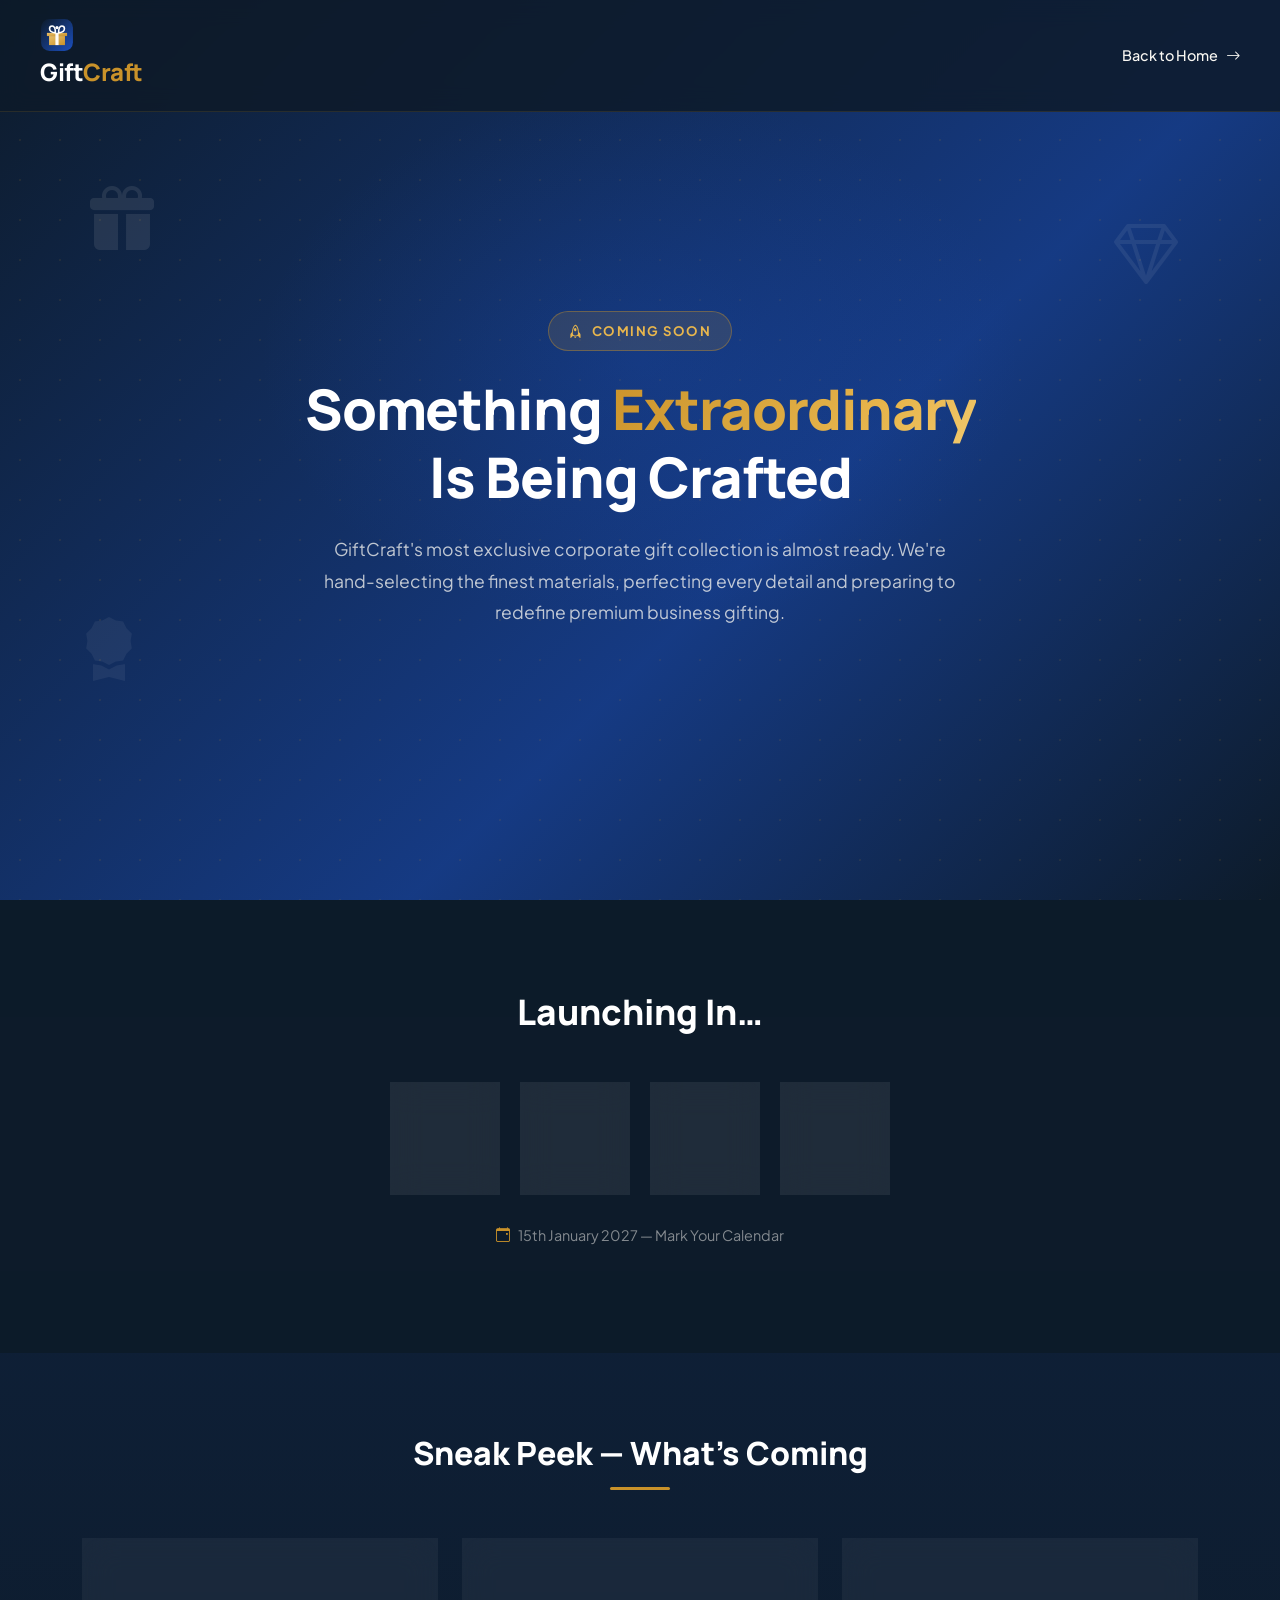
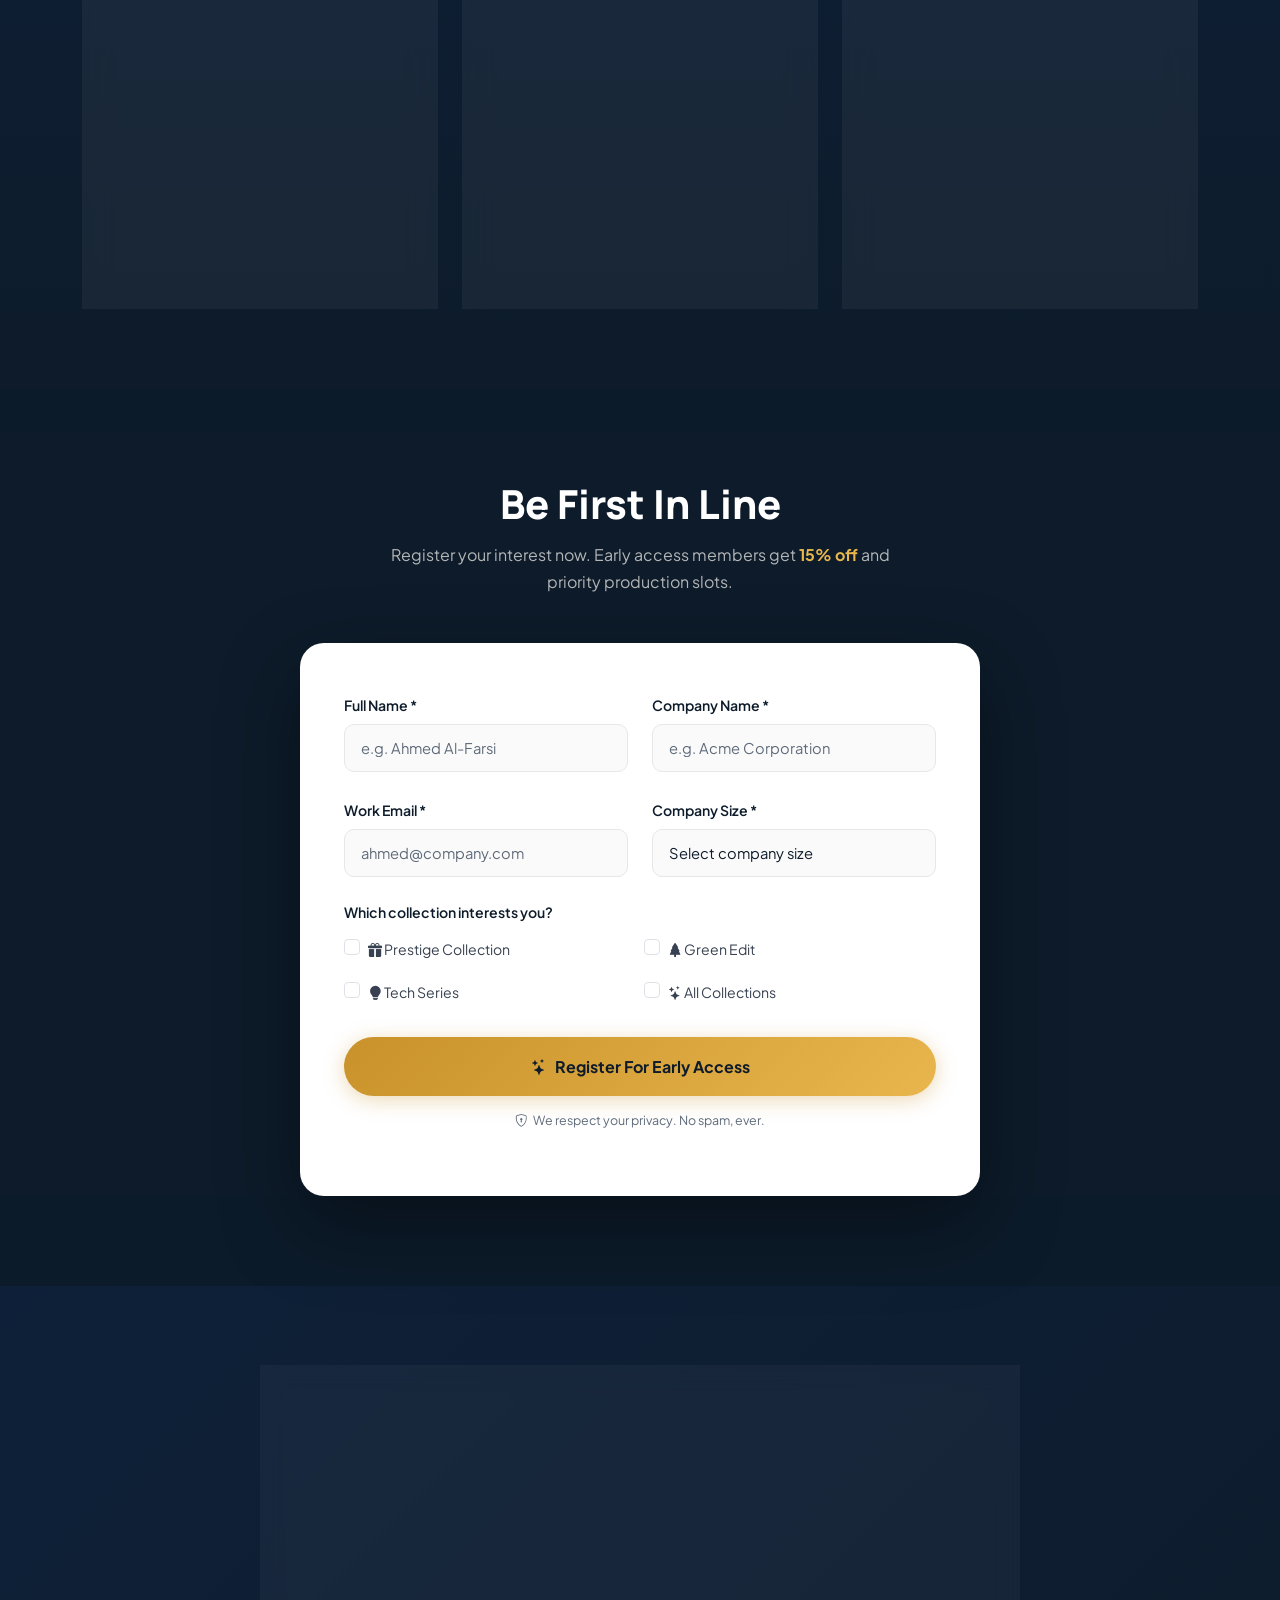
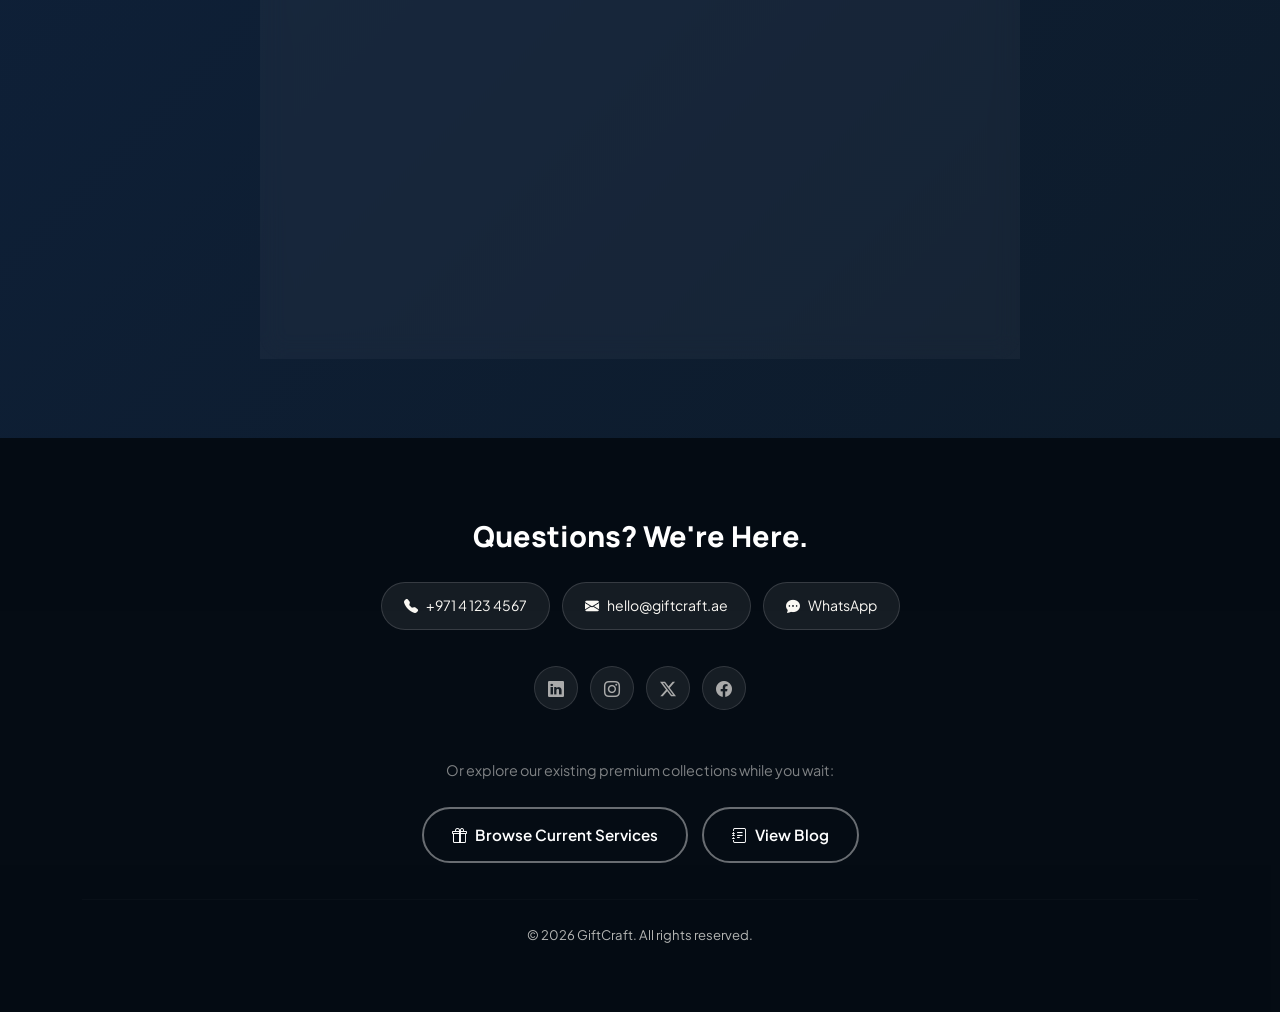
<file: coming-soon.html>
<!DOCTYPE html>
<html lang="en">
<head>
  <meta charset="UTF-8" />
  <meta name="viewport" content="width=device-width, initial-scale=1.0" />
  <link rel="icon" type="image/svg+xml" href="assets/favicon.svg" />
  <title>Coming Soon | GiftCraft – New Collection Launching Soon</title>
  <meta name="description" content="Something extraordinary is in the works. GiftCraft's exclusive new corporate gift collection launches soon. Register your interest to be first in line." />
  <meta property="og:title" content="Coming Soon | GiftCraft – New Collection Launching Soon" />
  <meta property="og:description" content="Something extraordinary is in the works. GiftCraft's exclusive new corporate gift collection launches soon. Register your interest to be first in line." />
  <meta property="og:type" content="website" />

  <!-- Google Fonts -->
  <link rel="preconnect" href="https://fonts.googleapis.com" />
  <link rel="preconnect" href="https://fonts.gstatic.com" crossorigin />
  <link href="https://fonts.googleapis.com/css2?family=Manrope:wght@400;500;600;700;800;900&family=Plus+Jakarta+Sans:wght@300;400;500;600;700&display=swap" rel="stylesheet" />

  <!-- Bootstrap 5.3 -->
  <link rel="stylesheet" href="https://cdn.jsdelivr.net/npm/bootstrap@5.3.3/dist/css/bootstrap.min.css" />
  <!-- Bootstrap Icons -->
  <link rel="stylesheet" href="https://cdn.jsdelivr.net/npm/bootstrap-icons@1.11.3/font/bootstrap-icons.min.css" />
  <!-- AOS -->
  <link rel="stylesheet" href="https://unpkg.com/aos@2.3.4/dist/aos.css" />

  <!-- Shared CSS -->
  <link rel="stylesheet" href="assets/css/style.css" />

  <style>
    /* ===========================
       CSS CUSTOM PROPERTIES
    =========================== */
    :root {
      --midnight-navy: #0D1B2A;
      --royal-blue: #1B4FBF;
      --warm-gold: #C9922A;
      --ivory: #FAF8F3;
      --light-grey: #F1F3F7;
      --gold-light: #E8B64D;
      --font-heading: 'Manrope', sans-serif;
      --font-body: 'Plus Jakarta Sans', sans-serif;
    }
    html[data-theme="dark"] {
      --midnight-navy: #0D1B2A;
      --royal-blue: #1B4FBF;
      --warm-gold: #C9922A;
      --ivory: #FAF8F3;
      --light-grey: #F1F3F7;
      --surface: #FFFFFF;
      --gold-text: #8A5A12;
      --danger-text: #B91C1C;
      --navy-surface: #0D1B2A;
    }

    * { box-sizing: border-box; }

    html, body {
      margin: 0;
      padding: 0;
      font-family: var(--font-body);
      background: var(--navy-surface);
      color: var(--ivory);
      overflow-x: hidden;
    }

    h1, h2, h3, h4, h5, h6 {
      font-family: var(--font-heading);
    }

    /* ===========================
       KEYFRAME ANIMATIONS
    =========================== */
    @keyframes float {
      0%, 100% { transform: translateY(0px); }
      50%       { transform: translateY(-20px); }
    }

    @keyframes floatSpin {
      0%, 100% { transform: translateY(0px) rotate(0deg); }
      50%       { transform: translateY(-20px) rotate(10deg); }
    }

    @keyframes floatBounce {
      0%, 100% { transform: translateY(0px) scale(1); }
      50%       { transform: translateY(-15px) scale(1.05); }
    }

    @keyframes gradientShift {
      0%   { background-position: 0% 50%; }
      50%  { background-position: 100% 50%; }
      100% { background-position: 0% 50%; }
    }

    @keyframes dotPulse {
      0%, 100% { opacity: 0.25; }
      50%       { opacity: 0.5; }
    }

    @keyframes shimmer {
      0%   { background-position: -200% center; }
      100% { background-position: 200% center; }
    }

    @keyframes progressFill {
      from { width: 0%; }
    }

    @keyframes badgePulse {
      0%, 100% { box-shadow: 0 0 0 0 rgba(201,146,42,0.4); }
      50%       { box-shadow: 0 0 0 8px rgba(201,146,42,0); }
    }

    @keyframes countdownTick {
      0%   { transform: scale(1); }
      10%  { transform: scale(1.05); }
      20%  { transform: scale(1); }
    }

    /* ===========================
       TOP BAR
    =========================== */
    .top-bar {
      position: fixed;
      top: 0;
      left: 0;
      right: 0;
      z-index: 1000;
      padding: 18px 40px;
      display: flex;
      align-items: center;
      justify-content: space-between;
      background: rgba(13, 27, 42, 0.85);
      backdrop-filter: blur(12px);
      -webkit-backdrop-filter: blur(12px);
      border-bottom: 1px solid rgba(201,146,42,0.15);
    }

    .brand-logo {
      font-family: var(--font-heading);
      font-weight: 800;
      font-size: 1.5rem;
      text-decoration: none;
      letter-spacing: -0.5px;
    }
    .brand-logo .logo-gift  { color: #ffffff; }
    .brand-logo .logo-craft { color: var(--warm-gold); }

    .back-home-link {
      display: flex;
      align-items: center;
      gap: 8px;
      color: var(--ivory);
      text-decoration: none;
      font-family: var(--font-body);
      font-weight: 500;
      font-size: 0.9rem;
      transition: color 0.25s ease;
    }
    .back-home-link:hover { color: var(--gold-light); }
    .back-home-link i { transition: transform 0.25s ease; }
    .back-home-link:hover i { transform: translateX(4px); }

    /* ===========================
       BTN STYLES
    =========================== */
    .btn-gold-custom {
      background: linear-gradient(135deg, var(--warm-gold), var(--gold-light));
      color: var(--midnight-navy);
      border: none;
      font-family: var(--font-body);
      font-weight: 700;
      padding: 14px 32px;
      border-radius: 50px;
      font-size: 0.95rem;
      text-decoration: none;
      display: inline-flex;
      align-items: center;
      gap: 8px;
      transition: all 0.3s ease;
      box-shadow: 0 4px 20px rgba(201,146,42,0.35);
      cursor: pointer;
      white-space: nowrap;
    }
    .btn-gold-custom:hover {
      transform: translateY(-3px);
      box-shadow: 0 8px 30px rgba(201,146,42,0.5);
      color: var(--midnight-navy);
      background: linear-gradient(135deg, var(--gold-light), #f5d07a);
    }
    .btn-gold-custom-full {
      width: 100%;
      justify-content: center;
      padding: 16px 32px;
      font-size: 1rem;
    }

    .btn-outline-white {
      background: transparent;
      color: #ffffff;
      border: 2px solid rgba(255,255,255,0.4);
      font-family: var(--font-body);
      font-weight: 600;
      padding: 13px 28px;
      border-radius: 50px;
      font-size: 0.95rem;
      text-decoration: none;
      display: inline-flex;
      align-items: center;
      gap: 8px;
      transition: all 0.3s ease;
      white-space: nowrap;
    }
    .btn-outline-white:hover {
      background: rgba(255,255,255,0.1);
      border-color: rgba(255,255,255,0.7);
      color: #ffffff;
      transform: translateY(-3px);
    }

    .btn-notify {
      background: transparent;
      border: 1px solid rgba(201,146,42,0.5);
      color: var(--warm-gold);
      border-radius: 50px;
      padding: 8px 20px;
      font-family: var(--font-body);
      font-weight: 600;
      font-size: 0.82rem;
      cursor: pointer;
      transition: all 0.25s ease;
      text-decoration: none;
      display: inline-flex;
      align-items: center;
      gap: 6px;
    }
    .btn-notify:hover {
      background: var(--warm-gold);
      color: var(--midnight-navy);
    }

    /* ===========================
       SECTION 1 — LAUNCH HERO
    =========================== */
    .full-page-section {
      min-height: 100vh;
      position: relative;
      display: flex;
      align-items: center;
      justify-content: center;
      overflow: hidden;
      padding: 130px 24px 90px;
      background: var(--hero-overlay), var(--hero-bg-image) center/cover no-repeat;
    }

    /* Dot pattern */
    .full-page-section::before {
      content: '';
      position: absolute;
      inset: 0;
      background-image: radial-gradient(circle, rgba(201,146,42,0.1) 1px, transparent 1px);
      background-size: 40px 40px;
      animation: dotPulse 5s ease-in-out infinite;
      pointer-events: none;
    }

    /* Radial glow */
    .full-page-section::after {
      content: '';
      position: absolute;
      top: 40%;
      left: 50%;
      transform: translate(-50%, -50%);
      width: 60vw;
      height: 60vh;
      background: radial-gradient(ellipse, rgba(27,79,191,0.25) 0%, transparent 70%);
      pointer-events: none;
    }

    .float-icon {
      position: absolute;
      pointer-events: none;
      user-select: none;
      font-size: clamp(2.5rem, 5vw, 4.5rem);
      opacity: 0.09;
    }
    .float-icon.fi1 { top: 18%; left: 7%;  animation: floatSpin   7s ease-in-out infinite; animation-delay: 0s;   }
    .float-icon.fi2 { top: 22%; right: 8%; animation: floatBounce 5s ease-in-out infinite; animation-delay: 1.5s; opacity: 0.07; }
    .float-icon.fi3 { bottom: 22%; left: 6%; animation: float    6s ease-in-out infinite; animation-delay: 3s; opacity: 0.06; }

    .hero-inner {
      position: relative;
      z-index: 2;
      text-align: center;
      max-width: 820px;
      width: 100%;
    }

    .launch-badge {
      display: inline-flex;
      align-items: center;
      gap: 8px;
      background: rgba(201,146,42,0.15);
      border: 1px solid rgba(201,146,42,0.4);
      border-radius: 50px;
      padding: 8px 20px;
      font-family: var(--font-body);
      font-weight: 700;
      font-size: 0.82rem;
      letter-spacing: 1.5px;
      color: var(--gold-light);
      text-transform: uppercase;
      margin-bottom: 24px;
      animation: badgePulse 2.5s ease-in-out infinite;
    }

    .hero-inner h1 {
      font-family: var(--font-heading);
      font-weight: 900;
      font-size: clamp(2rem, 5vw, 3.5rem);
      color: #ffffff;
      line-height: 1.2;
      letter-spacing: -1px;
      margin-bottom: 24px;
    }

    .gradient-text {
      background: linear-gradient(135deg, var(--warm-gold) 0%, var(--gold-light) 40%, #f5d07a 60%, var(--warm-gold) 100%);
      background-size: 200% auto;
      -webkit-background-clip: text;
      -webkit-text-fill-color: transparent;
      background-clip: text;
      animation: shimmer 4s linear infinite;
    }

    .hero-inner .subtitle {
      font-family: var(--font-body);
      font-size: clamp(0.95rem, 2vw, 1.1rem);
      color: rgba(250,248,243,0.75);
      line-height: 1.8;
      max-width: 640px;
      margin: 0 auto;
    }

    /* ===========================
       SECTION 2 — COUNTDOWN
    =========================== */
    .section-countdown {
      padding: 90px 24px;
      background: rgba(13,27,42,0.97);
      text-align: center;
      position: relative;
    }

    .section-countdown h2 {
      font-family: var(--font-heading);
      font-weight: 800;
      font-size: clamp(1.5rem, 3.5vw, 2.2rem);
      color: #ffffff;
      margin-bottom: 48px;
    }

    .countdown-wrap {
      display: flex;
      flex-wrap: wrap;
      gap: 20px;
      justify-content: center;
      align-items: center;
      margin-bottom: 28px;
    }

    .countdown-block {
      display: flex;
      flex-direction: column;
      align-items: center;
      gap: 8px;
      min-width: 110px;
    }

    .countdown-block .cd-number {
      font-family: var(--font-heading);
      font-weight: 900;
      font-size: clamp(2.8rem, 7vw, 5rem);
      line-height: 1;
      color: #ffffff;
      background: rgba(255,255,255,0.05);
      border: 1px solid rgba(201,146,42,0.25);
      border-radius: 16px;
      width: 110px;
      height: 110px;
      display: flex;
      align-items: center;
      justify-content: center;
      position: relative;
      overflow: hidden;
      transition: transform 0.15s ease;
    }
    .countdown-block .cd-number::before {
      content: '';
      position: absolute;
      top: 0; left: 0; right: 0;
      height: 2px;
      background: linear-gradient(90deg, transparent, var(--warm-gold), transparent);
    }
    .countdown-block .cd-number.tick {
      animation: countdownTick 0.3s ease;
    }

    .countdown-block .cd-label {
      font-family: var(--font-body);
      font-size: 0.78rem;
      font-weight: 600;
      text-transform: uppercase;
      letter-spacing: 2px;
      color: rgba(250,248,243,0.5);
    }

    .countdown-separator {
      font-family: var(--font-heading);
      font-weight: 900;
      font-size: 3rem;
      color: var(--warm-gold);
      opacity: 0.6;
      margin-bottom: 20px;
      align-self: flex-start;
      margin-top: 10px;
    }

    .launch-date-note {
      font-family: var(--font-body);
      font-size: 0.9rem;
      color: rgba(250,248,243,0.5);
      display: flex;
      align-items: center;
      justify-content: center;
      gap: 8px;
    }
    .launch-date-note i {
      color: var(--warm-gold);
    }

    /* ===========================
       SECTION 3 — TEASER CARDS
    =========================== */
    .section-teaser {
      padding: 80px 24px;
      background: linear-gradient(180deg, rgba(27,79,191,0.08) 0%, rgba(13,27,42,0.98) 100%);
    }

    .section-heading {
      font-family: var(--font-heading);
      font-weight: 800;
      font-size: clamp(1.4rem, 3vw, 2rem);
      color: #ffffff;
      text-align: center;
      margin-bottom: 48px;
      position: relative;
    }
    .section-heading::after {
      content: '';
      display: block;
      width: 60px;
      height: 3px;
      background: var(--warm-gold);
      margin: 14px auto 0;
      border-radius: 2px;
    }

    .teaser-card {
      background: rgba(255,255,255,0.05);
      backdrop-filter: blur(16px);
      -webkit-backdrop-filter: blur(16px);
      border: 1px solid rgba(255,255,255,0.12);
      border-radius: 20px;
      padding: 36px 28px;
      height: 100%;
      display: flex;
      flex-direction: column;
      position: relative;
      overflow: hidden;
      transition: all 0.35s ease;
    }
    .teaser-card::before {
      content: '';
      position: absolute;
      inset: 0;
      background: linear-gradient(135deg, rgba(201,146,42,0.05), transparent 60%);
      pointer-events: none;
    }
    .teaser-card::after {
      content: '';
      position: absolute;
      top: 0; left: 0; right: 0;
      height: 2px;
      background: linear-gradient(90deg, transparent, rgba(201,146,42,0.5), transparent);
    }
    .teaser-card:hover {
      transform: translateY(-8px);
      border-color: rgba(201,146,42,0.4);
      box-shadow: 0 24px 60px rgba(0,0,0,0.4);
    }

    .teaser-icon {
      font-size: 2.5rem;
      margin-bottom: 16px;
    }

    .teaser-card h5 {
      font-family: var(--font-heading);
      font-weight: 800;
      font-size: 1.2rem;
      color: #ffffff;
      margin-bottom: 12px;
    }

    .teaser-card p {
      font-family: var(--font-body);
      font-size: 0.88rem;
      color: rgba(250,248,243,0.65);
      line-height: 1.65;
      flex: 1;
      margin-bottom: 16px;
    }

    .teaser-meta {
      display: flex;
      flex-wrap: wrap;
      gap: 8px;
      margin-bottom: 20px;
    }

    .teaser-pill {
      background: rgba(201,146,42,0.12);
      border: 1px solid rgba(201,146,42,0.25);
      border-radius: 50px;
      padding: 4px 12px;
      font-size: 0.75rem;
      font-weight: 600;
      color: var(--gold-light);
      font-family: var(--font-body);
    }

    /* ===========================
       SECTION 4 — SIGN-UP FORM
    =========================== */
    .section-signup {
      padding: 90px 24px;
      background: rgba(13,27,42,0.98);
      position: relative;
    }

    .signup-heading {
      font-family: var(--font-heading);
      font-weight: 900;
      font-size: clamp(1.6rem, 4vw, 2.5rem);
      color: #ffffff;
      text-align: center;
      margin-bottom: 12px;
    }

    .signup-subtitle {
      font-family: var(--font-body);
      font-size: 1rem;
      color: rgba(250,248,243,0.7);
      text-align: center;
      max-width: 520px;
      margin: 0 auto 48px;
      line-height: 1.7;
    }

    .signup-card {
      background: #ffffff;
      border-radius: 24px;
      padding: 48px 44px;
      max-width: 680px;
      margin: 0 auto;
      box-shadow: 0 30px 80px rgba(0,0,0,0.4);
    }

    .signup-card .form-label {
      font-family: var(--font-body);
      font-weight: 600;
      font-size: 0.88rem;
      color: var(--midnight-navy);
      margin-bottom: 6px;
    }

    .signup-card .form-control,
    .signup-card .form-select {
      border: 1.5px solid #e5e7eb;
      border-radius: 10px;
      padding: 12px 16px;
      font-family: var(--font-body);
      font-size: 0.92rem;
      color: var(--midnight-navy);
      background: #fafafa;
      transition: border-color 0.25s ease, box-shadow 0.25s ease;
    }
    .signup-card .form-control:focus,
    .signup-card .form-select:focus {
      border-color: var(--royal-blue);
      box-shadow: 0 0 0 3px rgba(27,79,191,0.1);
      background: #ffffff;
      outline: none;
    }
    .signup-card .form-control::placeholder {
      color: #5F6B7A;
    }

    .signup-card .form-check {
      margin-bottom: 8px;
    }
    .signup-card .form-check-label {
      font-family: var(--font-body);
      font-size: 0.88rem;
      color: #374151;
    }
    .signup-card .form-check-input:checked {
      background-color: var(--royal-blue);
      border-color: var(--royal-blue);
    }

    .signup-card .collection-label {
      font-family: var(--font-body);
      font-weight: 600;
      font-size: 0.88rem;
      color: var(--midnight-navy);
      margin-bottom: 10px;
      display: block;
    }

    .privacy-note {
      font-family: var(--font-body);
      font-size: 0.78rem;
      color: #5F6B7A;
      text-align: center;
      margin-top: 14px;
      display: flex;
      align-items: center;
      justify-content: center;
      gap: 6px;
    }

    .success-message {
      display: none;
      background: linear-gradient(135deg, #d1fae5, #ecfdf5);
      border: 1px solid #34d399;
      border-radius: 16px;
      padding: 32px;
      text-align: center;
    }
    .success-message.show { display: block; }

    .success-message .success-icon {
      font-size: 3rem;
      margin-bottom: 12px;
    }
    .success-message h4 {
      font-family: var(--font-heading);
      font-weight: 800;
      color: #065f46;
      margin-bottom: 8px;
    }
    .success-message p {
      font-family: var(--font-body);
      color: #047857;
      margin: 0;
    }

    /* ===========================
       SECTION 5 — PROGRESS
    =========================== */
    .section-progress {
      padding: 80px 24px;
      background: linear-gradient(135deg, rgba(27,79,191,0.1) 0%, rgba(13,27,42,0.97) 100%);
    }

    .progress-card {
      background: rgba(255,255,255,0.04);
      backdrop-filter: blur(12px);
      -webkit-backdrop-filter: blur(12px);
      border: 1px solid rgba(255,255,255,0.1);
      border-radius: 24px;
      padding: 48px 44px;
      max-width: 760px;
      margin: 0 auto;
    }

    .progress-card h3 {
      font-family: var(--font-heading);
      font-weight: 800;
      font-size: clamp(1.3rem, 2.5vw, 1.7rem);
      color: #ffffff;
      margin-bottom: 36px;
    }

    .progress-item {
      margin-bottom: 28px;
    }
    .progress-item:last-of-type { margin-bottom: 0; }

    .progress-label-row {
      display: flex;
      justify-content: space-between;
      align-items: center;
      margin-bottom: 10px;
    }

    .progress-label {
      font-family: var(--font-body);
      font-weight: 600;
      font-size: 0.9rem;
      color: rgba(250,248,243,0.85);
    }

    .progress-pct {
      font-family: var(--font-heading);
      font-weight: 700;
      font-size: 0.9rem;
      color: var(--warm-gold);
    }

    .progress-track {
      height: 8px;
      background: rgba(255,255,255,0.08);
      border-radius: 50px;
      overflow: hidden;
    }

    .progress-fill {
      height: 100%;
      border-radius: 50px;
      background: linear-gradient(90deg, var(--royal-blue), var(--warm-gold));
      width: 0%;
      transition: width 1.5s cubic-bezier(0.25, 0.46, 0.45, 0.94);
    }

    .progress-note {
      font-family: var(--font-body);
      font-size: 0.88rem;
      color: rgba(250,248,243,0.5);
      margin-top: 32px;
      margin-bottom: 28px;
      border-top: 1px solid rgba(255,255,255,0.08);
      padding-top: 28px;
    }

    /* Team avatars */
    .team-row {
      display: flex;
      align-items: center;
      gap: 16px;
      flex-wrap: wrap;
    }

    .team-avatars {
      display: flex;
      align-items: center;
    }

    .team-avatar {
      width: 42px;
      height: 42px;
      border-radius: 50%;
      border: 2px solid rgba(255,255,255,0.15);
      display: flex;
      align-items: center;
      justify-content: center;
      font-family: var(--font-heading);
      font-weight: 700;
      font-size: 0.85rem;
      color: #ffffff;
      margin-left: -10px;
      flex-shrink: 0;
      position: relative;
    }
    .team-avatar:first-child { margin-left: 0; }
    .team-avatar.av1 { background: linear-gradient(135deg, #1B4FBF, #2563EB); }
    .team-avatar.av2 { background: linear-gradient(135deg, #C9922A, #E8B64D); }
    .team-avatar.av3 { background: linear-gradient(135deg, #7c3aed, #a78bfa); }

    .team-caption {
      font-family: var(--font-body);
      font-size: 0.82rem;
      color: rgba(250,248,243,0.55);
      line-height: 1.4;
    }
    .team-caption strong {
      display: block;
      font-weight: 600;
      color: rgba(250,248,243,0.75);
      margin-bottom: 2px;
    }

    /* ===========================
       SECTION 6 — CONTACT + FOOTER
    =========================== */
    .section-footer-contact {
      padding: 80px 24px 50px;
      background: rgba(5,12,20,0.99);
      text-align: center;
    }

    .section-footer-contact h3 {
      font-family: var(--font-heading);
      font-weight: 800;
      font-size: clamp(1.3rem, 2.5vw, 1.8rem);
      color: #ffffff;
      margin-bottom: 28px;
    }

    .contact-chips {
      display: flex;
      flex-wrap: wrap;
      gap: 12px;
      justify-content: center;
      margin-bottom: 36px;
    }

    .contact-chip {
      display: inline-flex;
      align-items: center;
      gap: 8px;
      background: rgba(255,255,255,0.07);
      border: 1px solid rgba(255,255,255,0.14);
      border-radius: 50px;
      padding: 11px 22px;
      font-family: var(--font-body);
      font-size: 0.88rem;
      color: var(--ivory);
      text-decoration: none;
      transition: all 0.25s ease;
    }
    .contact-chip:hover {
      background: rgba(201,146,42,0.15);
      border-color: var(--warm-gold);
      color: var(--ivory);
    }

    .social-row {
      display: flex;
      gap: 12px;
      justify-content: center;
      align-items: center;
      margin-bottom: 48px;
    }

    .social-btn {
      width: 44px;
      height: 44px;
      border-radius: 50%;
      background: rgba(255,255,255,0.07);
      border: 1px solid rgba(255,255,255,0.12);
      display: flex;
      align-items: center;
      justify-content: center;
      color: rgba(250,248,243,0.65);
      text-decoration: none;
      font-size: 1rem;
      transition: all 0.25s ease;
    }
    .social-btn:hover {
      background: var(--warm-gold);
      border-color: var(--warm-gold);
      color: var(--midnight-navy);
      transform: translateY(-3px);
    }

    .cta-row {
      display: flex;
      flex-wrap: wrap;
      gap: 14px;
      justify-content: center;
      align-items: center;
      margin-bottom: 20px;
    }

    .explore-label {
      font-family: var(--font-body);
      font-size: 0.9rem;
      color: rgba(250,248,243,0.5);
      margin-bottom: 24px;
    }

    .footer-divider {
      border-color: rgba(255,255,255,0.08);
      margin: 36px 0 24px;
    }

    .footer-copyright {
      font-family: var(--font-body);
      font-size: 0.82rem;
      color: rgba(250,248,243,0.72);
    }

    /* ===========================
       RESPONSIVE
    =========================== */
    @media (max-width: 768px) {
      .top-bar {
        padding: 14px 20px;
        flex-direction: column;
        gap: 10px;
        text-align: center;
      }

      .signup-card {
        padding: 32px 24px;
      }

      .progress-card {
        padding: 32px 24px;
      }

      .countdown-block .cd-number {
        width: 80px;
        height: 80px;
        font-size: 2.2rem;
        border-radius: 12px;
      }

      .countdown-block { min-width: 80px; }
      .countdown-separator { font-size: 2rem; margin-top: 6px; }
    }

    @media (max-width: 480px) {
      .countdown-wrap { gap: 10px; }
      .countdown-block .cd-number { width: 65px; height: 65px; font-size: 1.7rem; }
      .countdown-separator { font-size: 1.5rem; }
      .signup-card { padding: 24px 16px; }
      .btn-gold-custom, .btn-outline-white { white-space: normal; padding: 12px 16px; font-size: 0.875rem; }
      .btn-gold-custom-full { padding: 12px 16px; }
    }
    @media (max-width: 360px) {
      .signup-card { padding: 20px 12px; }
      .btn-gold-custom-full { padding: 10px 12px; font-size: 0.8125rem; }
    }
  </style>
</head>
<body style="--hero-bg-image: url('https://images.unsplash.com/photo-1519167758481-83f550bb49b3?w=1800&q=80');">

  <!-- ===========================
       TOP BAR
  =========================== -->
  <header class="top-bar">
    <a href="index.html" class="brand-logo">
      <img src="assets/logo.svg" alt="" class="brand-mark" /><span class="logo-gift">Gift</span><span class="logo-craft">Craft</span>
    </a>
    <a href="index.html" class="back-home-link">
      Back to Home <i class="bi bi-arrow-right"></i>
    </a>
  </header>

  <!-- ===========================
       SECTION 1 — LAUNCH HERO
  =========================== -->
  <section class="full-page-section" id="hero">
    <!-- Floating animated icons -->
    <span class="float-icon fi1"><i class="bi bi-gift-fill"></i></span>
    <span class="float-icon fi2"><i class="bi bi-gem"></i></span>
    <span class="float-icon fi3"><i class="bi bi-award-fill"></i></span>

    <div class="hero-inner">
      <div data-aos="fade-down" data-aos-duration="600">
        <span class="launch-badge"><i class="bi bi-rocket"></i> Coming Soon</span>
      </div>

      <h1 data-aos="fade-up" data-aos-delay="150">
        Something <span class="gradient-text">Extraordinary</span><br />Is Being Crafted
      </h1>

      <p class="subtitle" data-aos="fade-up" data-aos-delay="280">
        GiftCraft's most exclusive corporate gift collection is almost ready. We're hand-selecting the finest materials, perfecting every detail and preparing to redefine premium business gifting.
      </p>
    </div>
  </section>

  <!-- ===========================
       SECTION 2 — COUNTDOWN
  =========================== -->
  <section class="section-countdown">
    <div class="container">
      <h2 data-aos="fade-up">Launching In&hellip;</h2>

      <div class="countdown-wrap" data-countdown="2027-01-15T09:00:00" data-aos="zoom-in" data-aos-delay="150">
        <div class="countdown-block">
          <div class="cd-number" id="cd-days">000</div>
          <span class="cd-label">Days</span>
        </div>
        <span class="countdown-separator">:</span>
        <div class="countdown-block">
          <div class="cd-number" id="cd-hours">00</div>
          <span class="cd-label">Hours</span>
        </div>
        <span class="countdown-separator">:</span>
        <div class="countdown-block">
          <div class="cd-number" id="cd-minutes">00</div>
          <span class="cd-label">Minutes</span>
        </div>
        <span class="countdown-separator">:</span>
        <div class="countdown-block">
          <div class="cd-number" id="cd-seconds">00</div>
          <span class="cd-label">Seconds</span>
        </div>
      </div>

      <p class="launch-date-note" data-aos="fade-up" data-aos-delay="250">
        <i class="bi bi-calendar-event"></i>
        15th January 2027 — Mark Your Calendar
      </p>
    </div>
  </section>

  <!-- ===========================
       SECTION 3 — TEASER CARDS
  =========================== -->
  <section class="section-teaser">
    <div class="container">
      <h2 class="section-heading" data-aos="fade-up">Sneak Peek — What's Coming</h2>

      <div class="row g-4" data-aos="fade-up" data-aos-delay="100">
        <!-- The Prestige Collection -->
        <div class="col-md-4">
          <div class="teaser-card">
            <div class="teaser-icon"><i class="bi bi-gift-fill"></i></div>
            <h5>The Prestige Collection</h5>
            <p>Hand-sourced luxury items for C-suite gifting. Every piece curated for maximum impact and lasting impression.</p>
            <div class="teaser-meta">
              <span class="teaser-pill">50 items</span>
              <span class="teaser-pill">Jan 15, 2027</span>
            </div>
            <a href="#signup" class="btn-notify">
              <i class="bi bi-bell"></i> Notify Me
            </a>
          </div>
        </div>
        <!-- The Green Edit -->
        <div class="col-md-4">
          <div class="teaser-card">
            <div class="teaser-icon"><i class="bi bi-tree-fill"></i></div>
            <h5>The Green Edit</h5>
            <p>100% sustainable, FSC-certified, carbon-neutral gift sets. Gifting that cares for the planet as much as your brand.</p>
            <div class="teaser-meta">
              <span class="teaser-pill">30 items</span>
              <span class="teaser-pill">Jan 15, 2027</span>
            </div>
            <a href="#signup" class="btn-notify">
              <i class="bi bi-bell"></i> Notify Me
            </a>
          </div>
        </div>
        <!-- The Tech Series -->
        <div class="col-md-4">
          <div class="teaser-card">
            <div class="teaser-icon"><i class="bi bi-lightbulb-fill"></i></div>
            <h5>The Tech Series</h5>
            <p>Cutting-edge branded tech accessories for modern workforces. Where innovation meets your brand identity.</p>
            <div class="teaser-meta">
              <span class="teaser-pill">40 items</span>
              <span class="teaser-pill">Jan 15, 2027</span>
            </div>
            <a href="#signup" class="btn-notify">
              <i class="bi bi-bell"></i> Notify Me
            </a>
          </div>
        </div>
      </div>
    </div>
  </section>

  <!-- ===========================
       SECTION 4 — EARLY ACCESS SIGN-UP
  =========================== -->
  <section class="section-signup" id="signup">
    <div class="container">
      <h2 class="signup-heading" data-aos="fade-up">Be First In Line</h2>
      <p class="signup-subtitle" data-aos="fade-up" data-aos-delay="100">
        Register your interest now. Early access members get <strong style="color: var(--gold-light);">15% off</strong> and priority production slots.
      </p>

      <div class="signup-card" data-aos="fade-up" data-aos-delay="200">
        <!-- Success Message -->
        <div class="success-message" id="successMsg">
          <div class="success-icon"><i class="bi bi-balloon"></i></div>
          <h4>You're on the list!</h4>
          <p id="successEmail">We'll notify you at your registered email address.</p>
        </div>

        <!-- Form -->
        <form id="earlyAccessForm" class="needs-validation" novalidate>
          <div class="row g-4">
            <div class="col-sm-6">
              <label for="fullName" class="form-label">Full Name *</label>
              <input
                type="text"
                class="form-control"
                id="fullName"
                name="fullName"
                placeholder="e.g. Ahmed Al-Farsi"
                required
              />
              <div class="invalid-feedback">Please enter your full name.</div>
            </div>

            <div class="col-sm-6">
              <label for="companyName" class="form-label">Company Name *</label>
              <input
                type="text"
                class="form-control"
                id="companyName"
                name="companyName"
                placeholder="e.g. Acme Corporation"
                required
              />
              <div class="invalid-feedback">Please enter your company name.</div>
            </div>

            <div class="col-sm-6">
              <label for="workEmail" class="form-label">Work Email *</label>
              <input
                type="email"
                class="form-control"
                id="workEmail"
                name="workEmail"
                placeholder="ahmed@company.com"
                required
              />
              <div class="invalid-feedback">Please enter a valid work email address.</div>
            </div>

            <div class="col-sm-6">
              <label for="companySize" class="form-label">Company Size *</label>
              <select class="form-select" id="companySize" name="companySize" required>
                <option value="" selected disabled>Select company size</option>
                <option value="1-50">1–50 employees</option>
                <option value="51-200">51–200 employees</option>
                <option value="201-1000">201–1,000 employees</option>
                <option value="1000+">1,000+ employees</option>
              </select>
              <div class="invalid-feedback">Please select your company size.</div>
            </div>

            <div class="col-12">
              <span class="collection-label">Which collection interests you?</span>
              <div class="row g-2">
                <div class="col-sm-6">
                  <div class="form-check">
                    <input class="form-check-input" type="checkbox" value="prestige" id="checkPrestige" name="collections[]" />
                    <label class="form-check-label" for="checkPrestige"><i class="bi bi-gift-fill"></i> Prestige Collection</label>
                  </div>
                </div>
                <div class="col-sm-6">
                  <div class="form-check">
                    <input class="form-check-input" type="checkbox" value="green" id="checkGreen" name="collections[]" />
                    <label class="form-check-label" for="checkGreen"><i class="bi bi-tree-fill"></i> Green Edit</label>
                  </div>
                </div>
                <div class="col-sm-6">
                  <div class="form-check">
                    <input class="form-check-input" type="checkbox" value="tech" id="checkTech" name="collections[]" />
                    <label class="form-check-label" for="checkTech"><i class="bi bi-lightbulb-fill"></i> Tech Series</label>
                  </div>
                </div>
                <div class="col-sm-6">
                  <div class="form-check">
                    <input class="form-check-input" type="checkbox" value="all" id="checkAll" name="collections[]" />
                    <label class="form-check-label" for="checkAll"><i class="bi bi-stars"></i> All Collections</label>
                  </div>
                </div>
              </div>
            </div>

            <div class="col-12">
              <button type="submit" class="btn-gold-custom btn-gold-custom-full">
                <i class="bi bi-stars"></i> Register For Early Access
              </button>
            </div>
          </div>
        </form>

        <p class="privacy-note">
          <i class="bi bi-shield-lock" style="color: #5F6B7A;"></i>
          We respect your privacy. No spam, ever.
        </p>
      </div>
    </div>
  </section>

  <!-- ===========================
       SECTION 5 — PROGRESS
  =========================== -->
  <section class="section-progress">
    <div class="container">
      <div class="progress-card" data-aos="fade-up">
        <h3>Collection Development Progress</h3>

        <!-- Product Curation -->
        <div class="progress-item">
          <div class="progress-label-row">
            <span class="progress-label">Product Curation</span>
            <span class="progress-pct">95%</span>
          </div>
          <div class="progress-track">
            <div class="progress-fill" data-width="95"></div>
          </div>
        </div>

        <!-- Customisation Development -->
        <div class="progress-item">
          <div class="progress-label-row">
            <span class="progress-label">Customisation Development</span>
            <span class="progress-pct">88%</span>
          </div>
          <div class="progress-track">
            <div class="progress-fill" data-width="88"></div>
          </div>
        </div>

        <!-- Packaging Design -->
        <div class="progress-item">
          <div class="progress-label-row">
            <span class="progress-label">Packaging Design</span>
            <span class="progress-pct">92%</span>
          </div>
          <div class="progress-track">
            <div class="progress-fill" data-width="92"></div>
          </div>
        </div>

        <!-- Photography & Catalogue -->
        <div class="progress-item">
          <div class="progress-label-row">
            <span class="progress-label">Photography &amp; Catalogue</span>
            <span class="progress-pct">78%</span>
          </div>
          <div class="progress-track">
            <div class="progress-fill" data-width="78"></div>
          </div>
        </div>

        <p class="progress-note">Our team is working around the clock to perfect every detail.</p>

        <div class="team-row">
          <div class="team-avatars">
            <div class="team-avatar av1" title="Ahmed">A</div>
            <div class="team-avatar av2" title="Sarah">S</div>
            <div class="team-avatar av3" title="Nadia">N</div>
          </div>
          <div class="team-caption">
            <strong>Ahmed, Sarah &amp; Nadia</strong>
            Crafting your next gifting masterpiece
          </div>
        </div>
      </div>
    </div>
  </section>

  <!-- ===========================
       SECTION 6 — CONTACT + FOOTER
  =========================== -->
  <section class="section-footer-contact">
    <div class="container">
      <h3 data-aos="fade-up">Questions? We're Here.</h3>

      <div class="contact-chips" data-aos="fade-up" data-aos-delay="100">
        <a href="tel:+97141234567" class="contact-chip"><i class="bi bi-telephone-fill"></i> +971 4 123 4567</a>
        <a href="mailto:hello@giftcraft.ae" class="contact-chip"><i class="bi bi-envelope-fill"></i> hello@giftcraft.ae</a>
        <a href="https://wa.me/97141234567" class="contact-chip" target="_blank" rel="noopener"><i class="bi bi-chat-dots-fill"></i> WhatsApp</a>
      </div>

      <div class="social-row" data-aos="fade-up" data-aos-delay="150">
        <a href="#" class="social-btn" aria-label="LinkedIn" title="LinkedIn">
          <i class="bi bi-linkedin"></i>
        </a>
        <a href="#" class="social-btn" aria-label="Instagram" title="Instagram">
          <i class="bi bi-instagram"></i>
        </a>
        <a href="#" class="social-btn" aria-label="Twitter/X" title="Twitter/X">
          <i class="bi bi-twitter-x"></i>
        </a>
        <a href="#" class="social-btn" aria-label="Facebook" title="Facebook">
          <i class="bi bi-facebook"></i>
        </a>
      </div>

      <p class="explore-label" data-aos="fade-up" data-aos-delay="200">
        Or explore our existing premium collections while you wait:
      </p>

      <div class="cta-row" data-aos="fade-up" data-aos-delay="250">
        <a href="services.html" class="btn-outline-white">
          <i class="bi bi-gift"></i> Browse Current Services
        </a>
        <a href="blog.html" class="btn-outline-white">
          <i class="bi bi-journal-text"></i> View Blog
        </a>
      </div>

      <hr class="footer-divider" />
      <p class="footer-copyright">© 2026 GiftCraft. All rights reserved.</p>
    </div>
  </section>

  <!-- Bootstrap 5.3 JS -->
  <script src="https://cdn.jsdelivr.net/npm/bootstrap@5.3.3/dist/js/bootstrap.bundle.min.js"></script>
  <!-- AOS JS -->
  <script src="https://unpkg.com/aos@2.3.4/dist/aos.js"></script>
  <!-- Shared JS -->
  <script src="assets/js/main.js"></script>

  <script>
    // ===========================
    // AOS Init
    // ===========================
    AOS.init({ duration: 700, once: true, offset: 60 });

    // ===========================
    // COUNTDOWN TIMER
    // ===========================
    (function () {
      var targetDate = new Date("2027-01-15T09:00:00").getTime();

      var daysEl    = document.getElementById("cd-days");
      var hoursEl   = document.getElementById("cd-hours");
      var minutesEl = document.getElementById("cd-minutes");
      var secondsEl = document.getElementById("cd-seconds");

      function padZero(n, len) {
        return String(n).padStart(len || 2, "0");
      }

      function animateTick(el) {
        el.classList.remove("tick");
        void el.offsetWidth; // reflow
        el.classList.add("tick");
      }

      function updateCountdown() {
        var now  = new Date().getTime();
        var diff = targetDate - now;

        if (diff <= 0) {
          daysEl.textContent    = "000";
          hoursEl.textContent   = "00";
          minutesEl.textContent = "00";
          secondsEl.textContent = "00";
          return;
        }

        var days    = Math.floor(diff / (1000 * 60 * 60 * 24));
        var hours   = Math.floor((diff % (1000 * 60 * 60 * 24)) / (1000 * 60 * 60));
        var minutes = Math.floor((diff % (1000 * 60 * 60)) / (1000 * 60));
        var seconds = Math.floor((diff % (1000 * 60)) / 1000);

        var newDays    = padZero(days, 3);
        var newHours   = padZero(hours);
        var newMins    = padZero(minutes);
        var newSecs    = padZero(seconds);

        if (daysEl.textContent    !== newDays)    { daysEl.textContent    = newDays;    animateTick(daysEl); }
        if (hoursEl.textContent   !== newHours)   { hoursEl.textContent   = newHours;   animateTick(hoursEl); }
        if (minutesEl.textContent !== newMins)    { minutesEl.textContent = newMins;    animateTick(minutesEl); }
        if (secondsEl.textContent !== newSecs)    { secondsEl.textContent = newSecs;    animateTick(secondsEl); }
      }

      updateCountdown();
      setInterval(updateCountdown, 1000);
    })();

    // ===========================
    // PROGRESS BARS (AOS-triggered)
    // ===========================
    (function () {
      var fills  = document.querySelectorAll(".progress-fill");
      var filled = false;

      function triggerFill() {
        if (filled) return;
        var card = document.querySelector(".progress-card");
        if (!card) return;
        var rect = card.getBoundingClientRect();
        if (rect.top < window.innerHeight - 80) {
          filled = true;
          fills.forEach(function (el) {
            el.style.width = el.getAttribute("data-width") + "%";
          });
          window.removeEventListener("scroll", triggerFill);
        }
      }

      window.addEventListener("scroll", triggerFill, { passive: true });
      triggerFill(); // in case already in view
    })();

    // ===========================
    // EARLY ACCESS FORM
    // ===========================
    (function () {
      var form       = document.getElementById("earlyAccessForm");
      var successMsg = document.getElementById("successMsg");
      var successEmail = document.getElementById("successEmail");

      if (!form) return;

      form.addEventListener("submit", function (e) {
        e.preventDefault();
        e.stopPropagation();

        form.classList.add("was-validated");

        if (form.checkValidity()) {
          var email = document.getElementById("workEmail").value;
          successEmail.textContent = "We\u2019ll notify you at " + email + " when we launch.";
          form.style.display = "none";
          successMsg.classList.add("show");
          successMsg.scrollIntoView({ behavior: "smooth", block: "center" });
        }
      });

      // "Notify Me" scroll to form
      document.querySelectorAll(".btn-notify").forEach(function (btn) {
        btn.addEventListener("click", function (e) {
          e.preventDefault();
          var target = document.getElementById("signup");
          if (target) {
            target.scrollIntoView({ behavior: "smooth", block: "start" });
          }
        });
      });
    })();
  </script>

</body>
</html>
</file>
<file: assets/css/style.css>
/* ============================================================
   GiftCraft – Corporate Gifting & Promotional Merchandise
   Main Stylesheet
   ============================================================ */

/* ── Google Fonts ── */
@import url('https://fonts.googleapis.com/css2?family=Manrope:wght@300;400;500;600;700;800&family=Plus+Jakarta+Sans:wght@300;400;500;600;700;800&display=swap');

/* ── CSS Custom Properties ── */
:root {
  /* Core Brand Colors */
  --midnight-navy:  #0D1B2A;
  --royal-blue:     #1B4FBF;
  --royal-blue-light: #2563EB;
  --warm-gold:      #C9922A;
  --warm-gold-light:#E6B84A;
  --ivory:          #FAF8F3;
  --light-grey:     #F1F3F7;
  --mid-grey:       #5F6B7A;
  --dark-grey:      #374151;
  --surface:        #FFFFFF;
  --gold-text:      #8A5A12;
  --danger-text:    #B91C1C;
  --success-text:   #047857;
  --royal-text:     #1B4FBF;
  --navy-surface:   #0D1B2A;

  /* Typography */
  --font-heading: 'Manrope', sans-serif;
  --font-body:    'Plus Jakarta Sans', sans-serif;

  /* Transitions */
  --transition-fast:   0.2s ease;
  --transition-normal: 0.35s ease;
  --transition-slow:   0.6s cubic-bezier(0.16, 1, 0.3, 1);

  /* Shadows */
  --shadow-sm:  0 1px 4px rgba(13,27,42,0.08);
  --shadow-md:  0 4px 20px rgba(13,27,42,0.12);
  --shadow-lg:  0 12px 48px rgba(13,27,42,0.18);
  --shadow-gold: 0 8px 32px rgba(201,146,42,0.25);

  /* Border Radius */
  --radius-sm:  6px;
  --radius-md:  12px;
  --radius-lg:  20px;
  --radius-xl:  32px;

  /* Spacing */
  --section-py: 100px;

  --hero-bg-image: url('https://images.unsplash.com/photo-1556761175-4b46a572b786?w=1800&q=80');
  --hero-overlay: linear-gradient(135deg, rgba(13,27,42,0.92) 0%, rgba(27,79,191,0.6) 60%, rgba(13,27,42,0.75) 100%);
}

/* Dark Mode Variables */
[data-theme="dark"] {
  --midnight-navy:  #F8FAFC;
  --ivory:          #0F172A;
  --light-grey:     #1E293B;
  --mid-grey:       #94A3B8;
  --dark-grey:      #CBD5E1;
  --royal-blue:     #3B82F6;
  --warm-gold:      #F59E0B;
  --surface:        #1E293B;
  --gold-text:      #FBBF24;
  --danger-text:    #F87171;
  --success-text:   #34D399;
  --royal-text:     #60A5FA;
  --navy-surface:   #0F172A;
  --shadow-sm:  0 1px 4px rgba(0,0,0,0.3);
  --shadow-md:  0 4px 20px rgba(0,0,0,0.4);
  --shadow-lg:  0 12px 48px rgba(0,0,0,0.5);
}
html[data-theme="dark"] {
  --midnight-navy: #F8FAFC;
  --royal-blue: #3B82F6;
  --royal-blue-light: #2563EB;
  --warm-gold: #F59E0B;
  --warm-gold-light: #FBBF24;
  --ivory: #0F172A;
  --light-grey: #1E293B;
  --mid-grey: #94A3B8;
  --dark-grey: #CBD5E1;
  --surface: #1E293B;
  --gold-text: #FBBF24;
  --danger-text: #F87171;
  --success-text: #34D399;
  --royal-text: #60A5FA;
  --navy-surface: #0F172A;
  --white: #162236;
  --text-dark: #F1F3F7;
  --text-muted: #94A3B8;
}

/* ── Base Reset & Typography ── */
*, *::before, *::after { box-sizing: border-box; margin: 0; padding: 0; }

html {
  scroll-behavior: smooth;
  font-size: 16px;
  -webkit-text-size-adjust: 100%;
}

body {
  font-family: var(--font-body);
  color: var(--midnight-navy);
  background-color: var(--ivory);
  line-height: 1.7;
  overflow-x: hidden;
  transition: background-color var(--transition-normal), color var(--transition-normal);
}

h1, h2, h3, h4, h5, h6 {
  font-family: var(--font-heading);
  font-weight: 700;
  line-height: 1.25;
  color: var(--midnight-navy);
}

[data-theme="dark"] h1,
[data-theme="dark"] h2,
[data-theme="dark"] h3,
[data-theme="dark"] h4,
[data-theme="dark"] h5,
[data-theme="dark"] h6 { color: #F1F5F9; }

a {
  color: var(--royal-text);
  text-decoration: none;
  transition: color var(--transition-fast);
}
a:hover { color: var(--warm-gold); }

img { max-width: 100%; height: auto; display: block; }

/* ── Utility Classes ── */
.text-gold { color: var(--gold-text) !important; }
.text-navy { color: var(--midnight-navy) !important; }
.text-royal { color: var(--royal-text) !important; }
.bg-navy  { background-color: var(--navy-surface) !important; }
.bg-gold  { background-color: var(--warm-gold) !important; }
.bg-royal { background-color: var(--royal-blue) !important; }
.bg-ivory { background-color: var(--ivory) !important; }
.bg-light { background-color: var(--light-grey) !important; }

.section-py { padding-top: var(--section-py); padding-bottom: var(--section-py); }
.section-pt { padding-top: var(--section-py); }
.section-pb { padding-bottom: var(--section-py); }

/* ── Section Label ── */
.section-label {
  display: inline-flex;
  align-items: center;
  gap: 8px;
  font-family: var(--font-heading);
  font-size: 0.75rem;
  font-weight: 700;
  letter-spacing: 0.15em;
  text-transform: uppercase;
  color: var(--gold-text);
  margin-bottom: 1rem;
}
.section-custom .section-label,
.section-cta .section-label,
.cta-section .section-label,
.footer-main .section-label,
.hero-section .section-label,
.hero2-section .section-label,
.breadcrumb-section .section-label,
.full-page-section .section-label,
.section-event-executive .section-label { color: var(--warm-gold); }
.section-custom .text-gold,
.section-cta .text-gold,
.cta-section .text-gold,
.footer-main .text-gold,
.hero-section .text-gold,
.hero2-section .text-gold,
.breadcrumb-section .text-gold,
.full-page-section .text-gold,
.section-event-executive .text-gold { color: var(--warm-gold) !important; }
.dark-panel .section-label,
.dark-panel .text-gold { color: var(--warm-gold) !important; }
.dark-panel .section-label::before { background: var(--warm-gold); }
.section-label::before {
  content: '';
  display: block;
  width: 24px; height: 2px;
  background: var(--warm-gold);
  border-radius: 2px;
}

/* ── Section Heading ── */
.section-heading {
  font-size: clamp(1.75rem, 3vw, 2.75rem);
  font-weight: 800;
  color: var(--midnight-navy);
  margin-bottom: 1rem;
}
[data-theme="dark"] .section-heading { color: #F1F5F9; }

.section-subheading {
  font-size: 1.0625rem;
  color: var(--dark-grey);
  max-width: 580px;
  line-height: 1.75;
}
[data-theme="dark"] .section-subheading { color: var(--mid-grey); }

/* ── Buttons ── */
.btn-primary-custom {
  display: inline-flex;
  align-items: center;
  gap: 8px;
  padding: 14px 32px;
  background: linear-gradient(135deg, var(--royal-blue), var(--royal-blue-light));
  color: #fff;
  font-family: var(--font-heading);
  font-size: 0.9375rem;
  font-weight: 700;
  border-radius: 50px;
  border: none;
  cursor: pointer;
  transition: all var(--transition-normal);
  box-shadow: 0 4px 20px rgba(27,79,191,0.3);
  white-space: nowrap;
}
.btn-primary-custom:hover {
  color: #fff;
  transform: translateY(-2px);
  box-shadow: 0 8px 32px rgba(27,79,191,0.45);
}
html[data-theme="dark"] .btn-primary-custom {
  background: linear-gradient(135deg, #1D4ED8, #2563EB);
}

.btn-gold-custom {
  display: inline-flex;
  align-items: center;
  gap: 8px;
  padding: 14px 32px;
  background: linear-gradient(135deg, var(--warm-gold), var(--warm-gold-light));
  color: #0D1B2A;
  font-family: var(--font-heading);
  font-size: 0.9375rem;
  font-weight: 700;
  border-radius: 50px;
  border: none;
  cursor: pointer;
  transition: all var(--transition-normal);
  box-shadow: var(--shadow-gold);
  white-space: nowrap;
}
.btn-gold-custom:hover {
  color: #0D1B2A;
  transform: translateY(-2px);
  box-shadow: 0 12px 40px rgba(201,146,42,0.4);
}

.btn-outline-custom {
  display: inline-flex;
  align-items: center;
  gap: 8px;
  padding: 13px 30px;
  background: transparent;
  color: var(--midnight-navy);
  font-family: var(--font-heading);
  font-size: 0.9375rem;
  font-weight: 700;
  border-radius: 50px;
  border: 2px solid var(--midnight-navy);
  cursor: pointer;
  transition: all var(--transition-normal);
  white-space: nowrap;
}
.btn-outline-custom:hover {
  background: var(--navy-surface);
  color: #fff;
  transform: translateY(-2px);
}

.btn-outline-white {
  display: inline-flex;
  align-items: center;
  gap: 8px;
  padding: 13px 30px;
  background: transparent;
  color: #fff;
  font-family: var(--font-heading);
  font-size: 0.9375rem;
  font-weight: 700;
  border-radius: 50px;
  border: 2px solid rgba(255,255,255,0.6);
  cursor: pointer;
  transition: all var(--transition-normal);
  white-space: nowrap;
}
.btn-outline-white:hover {
  background: rgba(255,255,255,0.15);
  border-color: #fff;
  color: #fff;
  transform: translateY(-2px);
}

/* ── Navbar ── */
.navbar-giftcraft {
  position: fixed;
  top: 0; left: 0; right: 0;
  z-index: 1000;
  padding: 18px 0;
  background: transparent;
  transition: all var(--transition-normal);
}
.navbar-giftcraft.scrolled {
  background: rgba(13,27,42,0.97);
  backdrop-filter: blur(20px);
  padding: 12px 0;
  box-shadow: 0 4px 32px rgba(0,0,0,0.25);
}
[data-theme="dark"] .navbar-giftcraft.scrolled {
  background: rgba(10,15,25,0.97);
}
.navbar-giftcraft.navbar-light-bg {
  background: rgba(250,248,243,0.97);
  backdrop-filter: blur(20px);
  box-shadow: var(--shadow-sm);
}
[data-theme="dark"] .navbar-giftcraft.navbar-light-bg {
  background: rgba(15,23,42,0.97);
}

.navbar-brand-logo {
  font-family: var(--font-heading);
  font-size: 1.5rem;
  font-weight: 800;
  color: #fff;
  letter-spacing: -0.02em;
  display: inline-flex;
  align-items: center;
  gap: 10px;
  white-space: nowrap;
  line-height: 1;
}
.navbar-giftcraft.navbar-light-bg .navbar-brand-logo { color: var(--midnight-navy); }
[data-theme="dark"] .navbar-giftcraft.navbar-light-bg .navbar-brand-logo { color: #F1F5F9; }

.navbar-brand-logo span { color: var(--gold-text); }

.brand-mark {
  width: 34px;
  height: 34px;
  flex: 0 0 auto;
  vertical-align: middle;
}

.nav-link-custom {
  font-family: var(--font-heading);
  font-size: 0.875rem;
  font-weight: 600;
  color: rgba(255,255,255,0.85) !important;
  letter-spacing: 0.01em;
  padding: 6px 14px !important;
  border-radius: 6px;
  transition: all var(--transition-fast);
}
.nav-link-custom:hover, .nav-link-custom.active {
  color: var(--warm-gold) !important;
  background: rgba(201,146,42,0.08);
}
.navbar-giftcraft.navbar-light-bg .nav-link-custom {
  color: var(--midnight-navy) !important;
}
[data-theme="dark"] .navbar-giftcraft.navbar-light-bg .nav-link-custom {
  color: rgba(241,245,249,0.85) !important;
}
.navbar-giftcraft.navbar-light-bg .nav-link-custom:hover {
  color: var(--warm-gold) !important;
}

/* Dropdown */
.dropdown-menu-custom {
  border: none;
  border-radius: var(--radius-md);
  box-shadow: var(--shadow-lg);
  padding: 12px;
  min-width: 200px;
  background: #fff;
  margin-top: 8px;
}
[data-theme="dark"] .dropdown-menu-custom {
  background: #1E293B;
}
.dropdown-item-custom {
  font-family: var(--font-body);
  font-size: 0.875rem;
  font-weight: 500;
  color: var(--midnight-navy);
  padding: 8px 16px;
  border-radius: 6px;
  transition: all var(--transition-fast);
}
[data-theme="dark"] .dropdown-item-custom { color: #CBD5E1; }
.dropdown-item-custom:hover {
  background: var(--light-grey);
  color: var(--royal-text);
}

/* Mobile nav */
.navbar-toggler-custom {
  background: none;
  border: 2px solid rgba(255,255,255,0.4);
  border-radius: 8px;
  padding: 6px 10px;
  cursor: pointer;
  color: #fff;
  transition: all var(--transition-fast);
}
.navbar-giftcraft.navbar-light-bg .navbar-toggler-custom {
  border-color: rgba(13,27,42,0.4);
  color: var(--midnight-navy);
}
.navbar-toggler-custom:hover {
  background: rgba(255,255,255,0.1);
}

/* Theme & RTL toggle buttons */
.btn-theme-toggle, .btn-rtl-toggle {
  width: 36px; height: 36px;
  border-radius: 50%;
  border: 2px solid rgba(255,255,255,0.3);
  background: none;
  color: rgba(255,255,255,0.8);
  font-size: 1rem;
  display: flex; align-items: center; justify-content: center;
  cursor: pointer;
  transition: all var(--transition-fast);
}
.navbar-giftcraft.navbar-light-bg .btn-theme-toggle,
.navbar-giftcraft.navbar-light-bg .btn-rtl-toggle {
  border-color: rgba(13,27,42,0.3);
  color: var(--midnight-navy);
}
.btn-theme-toggle:hover, .btn-rtl-toggle:hover {
  background: rgba(255,255,255,0.15);
  color: var(--warm-gold);
  border-color: var(--warm-gold);
}
.btn-rtl-toggle {
  width: auto;
  min-width: 36px;
  padding: 0 8px;
  gap: 5px;
  font-family: var(--font-heading);
  font-size: 0.65rem;
  font-weight: 700;
}
.rtl-label { line-height: 1; }
.mobile-menu-close {
  width: 36px; height: 36px;
  border-radius: 50%;
  border: 2px solid rgba(255,255,255,0.3);
  background: none;
  color: #fff;
  font-size: 1rem;
  display: flex; align-items: center; justify-content: center;
  cursor: pointer;
  transition: all var(--transition-fast);
}
.mobile-menu-close:hover {
  background: rgba(255,255,255,0.15);
  color: var(--warm-gold);
  border-color: var(--warm-gold);
}

/* Mobile menu offcanvas */
.offcanvas-nav {
  width: 300px !important;
  background: var(--midnight-navy);
}
[data-theme="dark"] .offcanvas-nav { background: #0F172A; }

.mobile-overlay {
  position: fixed;
  inset: 0;
  background: rgba(0,0,0,0.5);
  z-index: 1050;
  opacity: 0;
  pointer-events: none;
  transition: opacity 0.35s;
}
.mobile-overlay.open {
  opacity: 1;
  pointer-events: auto;
}
.mobile-menu {
  position: fixed;
  top: 0;
  right: -320px;
  width: 300px;
  height: 100%;
  background: var(--midnight-navy);
  z-index: 1100;
  padding: 28px;
  transition: right 0.35s ease;
  overflow-y: auto;
}
.mobile-menu.open {
  right: 0;
}
[data-theme="dark"] .mobile-menu { background: #0F172A; }

/* ── Hero Sections ── */
.hero-section,
.hero2-section {
  min-height: 100vh;
  display: flex;
  align-items: center;
  position: relative;
  overflow: hidden;
  background: var(--hero-bg-image) center/cover no-repeat;
}
.full-page-section {
  background: var(--hero-overlay), var(--hero-bg-image) center/cover no-repeat;
}

.hero-gradient-overlay {
  position: absolute; inset: 0;
  background: var(--hero-overlay);
  z-index: 1;
}

.hero-bg {
  position: absolute; inset: 0;
  background-size: cover;
  background-position: center;
  background-repeat: no-repeat;
  z-index: 0;
  transform: scale(1.05);
  transition: transform 8s ease;
}
.hero-bg.animated { transform: scale(1); }

.hero-content { position: relative; z-index: 2; }

.hero-eyebrow {
  display: inline-flex;
  align-items: center;
  gap: 10px;
  font-family: var(--font-heading);
  font-size: 0.75rem;
  font-weight: 700;
  letter-spacing: 0.18em;
  text-transform: uppercase;
  color: var(--warm-gold);
  margin-bottom: 1.25rem;
}
.hero-eyebrow::before {
  content: '';
  display: block;
  width: 32px; height: 2px;
  background: linear-gradient(90deg, var(--warm-gold), transparent);
  border-radius: 2px;
}

.hero-title {
  font-size: clamp(2.5rem, 6vw, 5rem);
  font-weight: 800;
  color: #fff;
  line-height: 1.1;
  letter-spacing: -0.02em;
  margin-bottom: 1.5rem;
}
.hero-title span { color: var(--warm-gold); }

.hero-subtitle {
  font-size: clamp(1rem, 1.5vw, 1.25rem);
  color: rgba(255,255,255,0.8);
  line-height: 1.75;
  max-width: 540px;
  margin-bottom: 2.5rem;
}

/* Scroll indicator */
.scroll-indicator {
  position: absolute;
  bottom: 32px; left: 50%;
  transform: translateX(-50%);
  z-index: 2;
  display: flex;
  flex-direction: column;
  align-items: center;
  gap: 8px;
  color: rgba(255,255,255,0.72);
  font-size: 0.75rem;
  letter-spacing: 0.1em;
  animation: bounce 2s ease infinite;
}
@keyframes bounce {
  0%, 100% { transform: translateX(-50%) translateY(0); }
  50% { transform: translateX(-50%) translateY(8px); }
}

/* ── Cards ── */
.gift-card {
  background: #fff;
  border-radius: var(--radius-lg);
  overflow: hidden;
  box-shadow: var(--shadow-sm);
  transition: all var(--transition-normal);
  border: 1px solid rgba(13,27,42,0.06);
  height: 100%;
}
[data-theme="dark"] .gift-card {
  background: #1E293B;
  border-color: rgba(255,255,255,0.08);
}
.gift-card:hover {
  transform: translateY(-6px);
  box-shadow: var(--shadow-lg);
}

.gift-card-img {
  width: 100%;
  height: 240px;
  object-fit: cover;
  transition: transform var(--transition-slow);
}
.gift-card:hover .gift-card-img { transform: scale(1.05); }

.gift-card-body { padding: 24px; }

.gift-card-tag {
  display: inline-block;
  font-size: 0.6875rem;
  font-weight: 700;
  letter-spacing: 0.1em;
  text-transform: uppercase;
  color: var(--royal-text);
  background: rgba(27,79,191,0.1);
  border-radius: 100px;
  padding: 3px 10px;
  margin-bottom: 10px;
}

.gift-card-title {
  font-size: 1.125rem;
  font-weight: 700;
  color: var(--midnight-navy);
  margin-bottom: 8px;
}
[data-theme="dark"] .gift-card-title { color: #F1F5F9; }

.gift-card-desc {
  font-size: 0.875rem;
  color: var(--dark-grey);
  line-height: 1.65;
  margin-bottom: 16px;
}
[data-theme="dark"] .gift-card-desc { color: var(--mid-grey); }

/* ── Service Cards ── */
.service-card {
  background: #fff;
  border-radius: var(--radius-lg);
  padding: 36px 32px;
  box-shadow: var(--shadow-sm);
  border: 1px solid rgba(13,27,42,0.06);
  transition: all var(--transition-normal);
  height: 100%;
  position: relative;
  overflow: hidden;
}
[data-theme="dark"] .service-card {
  background: #1E293B;
  border-color: rgba(255,255,255,0.08);
}
.service-card::after {
  content: '';
  position: absolute;
  bottom: 0; left: 0; right: 0;
  height: 3px;
  background: linear-gradient(90deg, var(--royal-blue), var(--warm-gold));
  transform: scaleX(0);
  transform-origin: left;
  transition: transform var(--transition-normal);
}
.service-card:hover {
  transform: translateY(-6px);
  box-shadow: var(--shadow-lg);
}
.service-card:hover::after { transform: scaleX(1); }

.service-icon {
  width: 64px; height: 64px;
  border-radius: 16px;
  display: flex; align-items: center; justify-content: center;
  font-size: 1.75rem;
  margin-bottom: 20px;
  background: linear-gradient(135deg, rgba(27,79,191,0.1), rgba(201,146,42,0.1));
  color: var(--royal-text);
}

.service-card-title {
  font-size: 1.1875rem;
  font-weight: 700;
  color: var(--midnight-navy);
  margin-bottom: 10px;
}
[data-theme="dark"] .service-card-title { color: #F1F5F9; }

/* ── Stat Badges ── */
.stat-badge {
  text-align: center;
  padding: 24px 20px;
}
.stat-number {
  font-family: var(--font-heading);
  font-size: clamp(2rem, 4vw, 3rem);
  font-weight: 800;
  color: var(--warm-gold);
  line-height: 1;
  display: block;
}
.stat-label {
  font-size: 0.875rem;
  color: rgba(255,255,255,0.7);
  margin-top: 4px;
  font-weight: 500;
}

/* ── Testimonial Cards ── */
.testimonial-card {
  background: #fff;
  border-radius: var(--radius-lg);
  padding: 32px;
  box-shadow: var(--shadow-md);
  border: 1px solid rgba(13,27,42,0.06);
  position: relative;
}
[data-theme="dark"] .testimonial-card {
  background: #1E293B;
  border-color: rgba(255,255,255,0.08);
}
.testimonial-card::before {
  content: '\201C';
  position: absolute;
  top: 20px; right: 24px;
  font-size: 5rem;
  line-height: 1;
  color: var(--warm-gold);
  opacity: 0.15;
  font-family: Georgia, serif;
}

/* ── Blog Cards ── */
.blog-card {
  background: #fff;
  border-radius: var(--radius-lg);
  overflow: hidden;
  box-shadow: var(--shadow-sm);
  border: 1px solid rgba(13,27,42,0.06);
  transition: all var(--transition-normal);
  height: 100%;
  display: flex;
  flex-direction: column;
}
[data-theme="dark"] .blog-card {
  background: #1E293B;
  border-color: rgba(255,255,255,0.08);
}
.blog-card:hover {
  transform: translateY(-6px);
  box-shadow: var(--shadow-lg);
}
.blog-card-img {
  height: 220px;
  object-fit: cover;
  width: 100%;
  transition: transform var(--transition-slow);
}
.blog-card:hover .blog-card-img { transform: scale(1.05); }
.blog-card-body {
  padding: 24px;
  flex: 1;
  display: flex;
  flex-direction: column;
}

/* ── Team Cards ── */
.team-card {
  text-align: center;
  padding: 32px 24px;
  background: #fff;
  border-radius: var(--radius-lg);
  box-shadow: var(--shadow-sm);
  border: 1px solid rgba(13,27,42,0.06);
  transition: all var(--transition-normal);
  height: 100%;
  display: flex;
  flex-direction: column;
}
[data-theme="dark"] .team-card {
  background: #1E293B;
  border-color: rgba(255,255,255,0.08);
}
.team-card:hover {
  transform: translateY(-6px);
  box-shadow: var(--shadow-lg);
}
.team-avatar {
  width: 100px; height: 100px;
  border-radius: 50%;
  object-fit: cover;
  margin: 0 auto 16px;
  border: 3px solid var(--warm-gold);
}
.team-card > .d-flex.justify-content-center { margin-top: auto; }

/* ── Process Steps ── */
.process-step {
  display: flex;
  gap: 20px;
  align-items: flex-start;
}
.step-number {
  flex-shrink: 0;
  width: 52px; height: 52px;
  border-radius: 50%;
  background: linear-gradient(135deg, var(--royal-blue), var(--royal-blue-light));
  color: #fff;
  font-family: var(--font-heading);
  font-size: 1.125rem;
  font-weight: 800;
  display: flex; align-items: center; justify-content: center;
  box-shadow: 0 4px 16px rgba(27,79,191,0.3);
}
html[data-theme="dark"] .step-number,
html[data-theme="dark"] .back-to-top {
  background: linear-gradient(135deg, #1D4ED8, #2563EB);
}
.step-content h4 {
  font-size: 1.0625rem;
  font-weight: 700;
  color: var(--midnight-navy);
  margin-bottom: 6px;
}
[data-theme="dark"] .step-content h4 { color: #F1F5F9; }
.step-content p {
  font-size: 0.875rem;
  color: var(--dark-grey);
  line-height: 1.65;
}
[data-theme="dark"] .step-content p { color: var(--mid-grey); }

/* ── Client Logos ── */
.client-logo-wrap {
  display: flex;
  align-items: center;
  justify-content: center;
  padding: 20px 32px;
  background: #fff;
  border-radius: var(--radius-md);
  box-shadow: var(--shadow-sm);
  border: 1px solid rgba(13,27,42,0.06);
  transition: all var(--transition-normal);
  min-height: 80px;
  height: 100%;
}
[data-theme="dark"] .client-logo-wrap {
  background: #1E293B;
  border-color: rgba(255,255,255,0.08);
}
.client-logo-wrap:hover {
  box-shadow: var(--shadow-md);
  transform: translateY(-2px);
}
.client-logo-wrap span {
  font-family: var(--font-heading);
  font-size: 1rem;
  font-weight: 800;
  color: var(--mid-grey);
  letter-spacing: 0.05em;
  transition: color var(--transition-fast);
}
.client-logo-wrap:hover span { color: var(--royal-text); }

/* ── CTA Sections ── */
.cta-section {
  background: linear-gradient(135deg, var(--navy-surface) 0%, #1a2f4e 50%, var(--royal-blue) 100%);
  position: relative;
  overflow: hidden;
}
.cta-section::before {
  content: '';
  position: absolute;
  top: -50%; left: -20%;
  width: 500px; height: 500px;
  border-radius: 50%;
  background: rgba(201,146,42,0.08);
  pointer-events: none;
}
.cta-section::after {
  content: '';
  position: absolute;
  bottom: -30%; right: -10%;
  width: 400px; height: 400px;
  border-radius: 50%;
  background: rgba(27,79,191,0.15);
  pointer-events: none;
}

/* ── Form Styling ── */
.form-control-custom {
  width: 100%;
  padding: 14px 20px;
  background: #fff;
  border: 2px solid rgba(13,27,42,0.1);
  border-radius: var(--radius-md);
  font-family: var(--font-body);
  font-size: 0.9375rem;
  color: var(--midnight-navy);
  transition: all var(--transition-fast);
  outline: none;
}
[data-theme="dark"] .form-control-custom {
  background: #1E293B;
  border-color: rgba(255,255,255,0.1);
  color: #F1F5F9;
}
.form-control-custom:focus {
  border-color: var(--royal-blue);
  box-shadow: 0 0 0 4px rgba(27,79,191,0.1);
}
.form-control-custom::placeholder { color: var(--mid-grey); }
.form-control-custom.is-invalid { border-color: var(--danger-text); }
.invalid-feedback { color: var(--danger-text) !important; }
.form-label-custom {
  display: block;
  font-family: var(--font-heading);
  font-size: 0.875rem;
  font-weight: 600;
  color: var(--midnight-navy);
  margin-bottom: 8px;
}
[data-theme="dark"] .form-label-custom { color: #CBD5E1; }

/* File upload zone */
.file-upload-zone {
  border: 2px dashed rgba(27,79,191,0.3);
  border-radius: var(--radius-md);
  padding: 32px;
  text-align: center;
  cursor: pointer;
  transition: all var(--transition-normal);
  background: rgba(27,79,191,0.03);
}
.file-upload-zone:hover, .file-upload-zone.dragover {
  border-color: var(--royal-blue);
  background: rgba(27,79,191,0.06);
}

/* ── Footer ── */
.footer-main {
  background: var(--midnight-navy);
  padding: 80px 0 0;
  position: relative;
  overflow: hidden;
}
[data-theme="dark"] .footer-main { background: #060D1A; }
.footer-main::before {
  content: '';
  position: absolute;
  top: 0; left: 0; right: 0;
  height: 3px;
  background: linear-gradient(90deg, var(--royal-blue), var(--warm-gold), var(--royal-blue));
}

.footer-brand {
  font-family: var(--font-heading);
  font-size: 1.5rem;
  font-weight: 800;
  color: #fff;
  letter-spacing: -0.02em;
  display: inline-flex;
  align-items: center;
  gap: 10px;
  white-space: nowrap;
  line-height: 1;
  margin-bottom: 16px;
}
.footer-brand span { color: var(--warm-gold); }

.footer-desc {
  font-size: 0.9375rem;
  color: rgba(255,255,255,0.55);
  line-height: 1.75;
  max-width: 300px;
}

.footer-heading {
  font-family: var(--font-heading);
  font-size: 0.875rem;
  font-weight: 700;
  letter-spacing: 0.12em;
  text-transform: uppercase;
  color: var(--warm-gold);
  margin-bottom: 20px;
}

.footer-link {
  display: block;
  font-size: 0.9375rem;
  color: rgba(255,255,255,0.55);
  margin-bottom: 10px;
  transition: all var(--transition-fast);
}
.footer-link:hover {
  color: #fff;
  padding-left: 6px;
}

.footer-social a {
  display: inline-flex;
  align-items: center;
  justify-content: center;
  width: 40px; height: 40px;
  border-radius: 50%;
  background: rgba(255,255,255,0.08);
  color: rgba(255,255,255,0.65);
  font-size: 1rem;
  transition: all var(--transition-fast);
}
.footer-social a:hover {
  background: var(--warm-gold);
  color: #0D1B2A;
  transform: translateY(-3px);
}

.footer-bottom {
  margin-top: 60px;
  padding: 20px 0;
  border-top: 1px solid rgba(255,255,255,0.08);
}

/* ── Breadcrumb ── */
.breadcrumb-section {
  padding: 140px 0 60px;
  background: var(--hero-overlay), var(--hero-bg-image) center/cover no-repeat;
  position: relative;
  overflow: hidden;
}
.breadcrumb-section::after {
  content: '';
  position: absolute;
  inset: 0;
  background: url("data:image/svg+xml,%3Csvg width='60' height='60' viewBox='0 0 60 60' xmlns='http://www.w3.org/2000/svg'%3E%3Cg fill='none' fill-rule='evenodd'%3E%3Cg fill='%23ffffff' fill-opacity='0.02'%3E%3Cpath d='M36 34v-4h-2v4h-4v2h4v4h2v-4h4v-2h-4zm0-30V0h-2v4h-4v2h4v4h2V6h4V4h-4zM6 34v-4H4v4H0v2h4v4h2v-4h4v-2H6zM6 4V0H4v4H0v2h4v4h2V6h4V4H6z'/%3E%3C/g%3E%3C/g%3E%3C/svg%3E");
}

.breadcrumb-title {
  font-size: clamp(1.75rem, 3.5vw, 2.75rem);
  font-weight: 800;
  color: #fff;
  margin-bottom: 12px;
}

.breadcrumb-nav .breadcrumb-item {
  font-size: 0.875rem;
  color: rgba(255,255,255,0.55);
}
.breadcrumb-nav .breadcrumb-item a {
  color: rgba(255,255,255,0.55);
  transition: color var(--transition-fast);
}
.breadcrumb-nav .breadcrumb-item a:hover { color: var(--warm-gold); }
.breadcrumb-nav .breadcrumb-item.active { color: var(--warm-gold); }
.breadcrumb-nav .breadcrumb-item + .breadcrumb-item::before {
  color: rgba(255,255,255,0.3);
}

/* ── Feature Highlights ── */
.feature-pill {
  display: inline-flex;
  align-items: center;
  gap: 8px;
  padding: 8px 16px;
  background: rgba(27,79,191,0.08);
  border: 1px solid rgba(27,79,191,0.15);
  border-radius: 100px;
  font-size: 0.8125rem;
  font-weight: 600;
  color: var(--royal-text);
}

/* ── Accordion ── */
.accordion-custom .accordion-item {
  background: #fff;
  border: 1px solid rgba(13,27,42,0.08);
  border-radius: var(--radius-md) !important;
  margin-bottom: 12px;
  overflow: hidden;
  box-shadow: var(--shadow-sm);
}
[data-theme="dark"] .accordion-custom .accordion-item {
  background: #1E293B;
  border-color: rgba(255,255,255,0.08);
}
.accordion-custom .accordion-button {
  font-family: var(--font-heading);
  font-size: 0.9375rem;
  font-weight: 700;
  color: var(--midnight-navy);
  background: transparent;
  border: none;
  box-shadow: none;
  padding: 20px 24px;
}
[data-theme="dark"] .accordion-custom .accordion-button { color: #F1F5F9; }
.accordion-custom .accordion-button:not(.collapsed) {
  color: var(--royal-text);
  background: rgba(27,79,191,0.04);
}
.accordion-custom .accordion-button::after {
  filter: none;
  color: var(--royal-text);
}
.accordion-custom .accordion-body {
  padding: 0 24px 20px;
  font-size: 0.9375rem;
  color: var(--dark-grey);
  line-height: 1.75;
}
[data-theme="dark"] .accordion-custom .accordion-body { color: var(--mid-grey); }
.social-connect-grid > div { display: flex; }
.social-connect-card {
  min-width: 0;
  width: 100%;
  padding: 16px;
  gap: 10px;
}
.social-connect-card > i { font-size: 1.25rem !important; flex: 0 0 auto; }
.social-connect-card > div { min-width: 0; }
.social-connect-card > div > div { white-space: nowrap; line-height: 1.35; }
.social-connect-card > div > div:first-child { font-size: 0.8125rem !important; }
.social-connect-card > div > div:last-child { font-size: 0.75rem !important; }

/* ── Tab Nav ── */
.tab-nav-custom {
  display: flex;
  gap: 8px;
  flex-wrap: wrap;
  border-bottom: 2px solid rgba(13,27,42,0.08);
  margin-bottom: 32px;
}
.tab-nav-custom .tab-btn {
  padding: 10px 24px;
  font-family: var(--font-heading);
  font-size: 0.875rem;
  font-weight: 700;
  color: var(--dark-grey);
  background: none;
  border: none;
  border-bottom: 3px solid transparent;
  margin-bottom: -2px;
  cursor: pointer;
  transition: all var(--transition-fast);
  border-radius: 6px 6px 0 0;
}
.tab-nav-custom .tab-btn.active {
  color: var(--royal-text);
  border-bottom-color: var(--royal-blue);
  background: rgba(27,79,191,0.05);
}
.tab-nav-custom .tab-btn:hover:not(.active) {
  color: var(--midnight-navy);
  background: rgba(13,27,42,0.04);
}

.blog-filter {
  display: flex;
  flex-wrap: wrap;
  gap: 6px;
  padding: 6px;
  background: #F4F6FA;
  border: 1px solid rgba(13,27,42,0.06);
  border-radius: 999px;
  box-shadow: var(--shadow-sm);
}
.blog-filter .tab-btn {
  padding: 9px 18px;
  font-family: var(--font-heading);
  font-size: 0.8125rem;
  font-weight: 700;
  color: var(--dark-grey);
  background: transparent;
  border: 0;
  border-radius: 999px;
  cursor: pointer;
  white-space: nowrap;
  transition: all var(--transition-fast);
}
.blog-filter .tab-btn:hover:not(.active) {
  color: var(--royal-text);
  background: rgba(27,79,191,0.07);
}
.blog-filter .tab-btn.active {
  color: #fff;
  background: var(--royal-blue);
  box-shadow: 0 6px 16px rgba(27,79,191,0.22);
}
.blog-filter-count {
  font-size: 0.8125rem;
  font-weight: 600;
  color: var(--mid-grey);
  white-space: nowrap;
}
.blog-card-clickable { cursor: pointer; }
.blog-card-clickable:focus-visible {
  outline: 3px solid rgba(27,79,191,0.35);
  outline-offset: 4px;
}
[data-theme="dark"] .blog-filter {
  background: #1E293B;
  border-color: rgba(255,255,255,0.08);
}
[data-theme="dark"] .blog-filter .tab-btn { color: #CBD5E1; }
[data-theme="dark"] .blog-filter .tab-btn.active { color: #fff; background: #1D4ED8; }

/* ── Swiper / Slider overrides ── */
.swiper-pagination-bullet-active { background: var(--warm-gold) !important; }
.swiper-button-next, .swiper-button-prev {
  color: var(--warm-gold) !important;
}

/* ── Back to Top ── */
.back-to-top {
  position: fixed;
  bottom: 28px; right: 28px;
  width: 48px; height: 48px;
  border-radius: 50%;
  background: linear-gradient(135deg, var(--royal-blue), var(--royal-blue-light));
  color: #fff;
  font-size: 1.125rem;
  display: flex; align-items: center; justify-content: center;
  box-shadow: 0 4px 16px rgba(27,79,191,0.4);
  opacity: 0;
  pointer-events: none;
  transform: translateY(20px);
  transition: all var(--transition-normal);
  z-index: 999;
  cursor: pointer;
  border: none;
}
.back-to-top.visible {
  opacity: 1;
  pointer-events: auto;
  transform: translateY(0);
}
.back-to-top:hover {
  background: linear-gradient(135deg, var(--warm-gold), var(--warm-gold-light));
  color: #0D1B2A;
  box-shadow: var(--shadow-gold);
  transform: translateY(-3px);
}

/* ── Animations ── */
.fade-up {
  opacity: 0;
  transform: translateY(32px);
  transition: opacity 0.6s ease, transform 0.6s ease;
}
.fade-up.visible {
  opacity: 1;
  transform: translateY(0);
}
.fade-up:nth-child(2) { transition-delay: 0.1s; }
.fade-up:nth-child(3) { transition-delay: 0.2s; }
.fade-up:nth-child(4) { transition-delay: 0.3s; }
.fade-up:nth-child(5) { transition-delay: 0.4s; }
.fade-up:nth-child(6) { transition-delay: 0.5s; }

.fade-in {
  opacity: 0;
  transition: opacity 0.6s ease;
}
.fade-in.visible { opacity: 1; }

/* ── RTL Support ── */
[dir="rtl"] .hero-eyebrow::before,
[dir="rtl"] .section-label::before { order: 1; }
[dir="rtl"] .section-label { flex-direction: row-reverse; }
[dir="rtl"] .footer-link:hover { padding-left: 0; padding-right: 6px; }
[dir="rtl"] .process-step { flex-direction: row-reverse; }

/* ── Pricing Cards ── */
.pricing-card {
  background: #fff;
  border-radius: var(--radius-lg);
  padding: 36px 32px;
  box-shadow: var(--shadow-sm);
  border: 2px solid rgba(13,27,42,0.06);
  transition: all var(--transition-normal);
  position: relative;
  overflow: hidden;
}
[data-theme="dark"] .pricing-card {
  background: #1E293B;
  border-color: rgba(255,255,255,0.08);
}
.pricing-card.featured {
  border-color: var(--warm-gold);
  box-shadow: var(--shadow-gold);
}
.pricing-card:hover {
  transform: translateY(-6px);
  box-shadow: var(--shadow-lg);
}

/* ── Badge Chips ── */
.badge-chip {
  display: inline-flex;
  align-items: center;
  gap: 6px;
  padding: 5px 12px;
  border-radius: 100px;
  font-size: 0.75rem;
  font-weight: 700;
}
.badge-chip-blue {
  background: rgba(27,79,191,0.1);
  color: var(--royal-text);
}
.badge-chip-gold {
  background: rgba(201,146,42,0.1);
  color: var(--gold-text);
}
.badge-chip-green {
  background: rgba(16,185,129,0.1);
  color: #047857;
}
html[data-theme="dark"] .badge-chip-blue { color: #93C5FD; }
html[data-theme="dark"] .badge-chip-green { color: #34D399; }

/* ── Coming Soon / 404 ── */
.full-page-section {
  min-height: 100vh;
  display: flex;
  align-items: center;
  justify-content: center;
  flex-direction: column;
  text-align: center;
  background: linear-gradient(135deg, var(--navy-surface) 0%, #1a2f4e 50%, #0a1628 100%);
  position: relative;
  overflow: hidden;
  padding: 40px 20px;
}

.error-code {
  font-family: var(--font-heading);
  font-size: clamp(5rem, 15vw, 12rem);
  font-weight: 800;
  line-height: 1;
  letter-spacing: -0.04em;
  background: linear-gradient(135deg, #fff 20%, var(--warm-gold) 60%, var(--royal-blue) 100%);
  -webkit-background-clip: text;
  -webkit-text-fill-color: transparent;
  background-clip: text;
}

/* ── Countdown Timer ── */
.countdown-wrap {
  display: flex;
  gap: 16px;
  justify-content: center;
  flex-wrap: wrap;
  margin: 32px 0;
}
.countdown-block {
  background: rgba(255,255,255,0.08);
  backdrop-filter: blur(16px);
  border: 1px solid rgba(255,255,255,0.12);
  border-radius: var(--radius-md);
  padding: 20px 24px;
  min-width: 90px;
  text-align: center;
}
.countdown-number {
  font-family: var(--font-heading);
  font-size: 2.5rem;
  font-weight: 800;
  color: var(--warm-gold);
  display: block;
  line-height: 1;
}
.countdown-label {
  font-size: 0.6875rem;
  font-weight: 700;
  letter-spacing: 0.1em;
  text-transform: uppercase;
  color: rgba(255,255,255,0.72);
  margin-top: 4px;
  display: block;
}

/* ── Progress Bar ── */
.progress-custom {
  height: 8px;
  border-radius: 100px;
  background: rgba(255,255,255,0.1);
  overflow: hidden;
  margin-bottom: 8px;
}
.progress-bar-custom {
  height: 100%;
  border-radius: 100px;
  background: linear-gradient(90deg, var(--royal-blue), var(--warm-gold));
  transition: width 1.5s ease;
}

/* ── Collection Showcase ── */
.collection-showcase {
  position: relative;
  border-radius: var(--radius-xl);
  overflow: hidden;
  cursor: pointer;
  display: block;
}
.collection-showcase img {
  width: 100%;
  height: 400px;
  object-fit: cover;
  transition: transform var(--transition-slow);
}
.collection-showcase:hover img { transform: scale(1.06); }
.collection-overlay {
  position: absolute;
  inset: 0;
  background: linear-gradient(to top, rgba(13,27,42,0.9) 0%, transparent 60%);
  display: flex;
  flex-direction: column;
  justify-content: flex-end;
  padding: 32px;
  transition: all var(--transition-normal);
}
.collection-showcase:hover .collection-overlay {
  background: linear-gradient(to top, rgba(13,27,42,0.95) 0%, rgba(27,79,191,0.3) 100%);
}

/* ── Responsive ── */
@media (max-width: 991.98px) {
  :root { --section-py: 72px; }
  .hero-title { font-size: clamp(2rem, 7vw, 3.5rem); }
  .navbar-giftcraft { padding: 14px 0; }
  .navbar-giftcraft.scrolled { padding: 10px 0; }
  .navbar-collapse { display: none !important; }
}

@media (max-width: 767.98px) {
  :root { --section-py: 56px; }
  .gift-card-img { height: 200px; }
  .blog-card-img { height: 180px; }
  .collection-showcase img { height: 280px; }
  .countdown-block { min-width: 72px; padding: 14px 16px; }
  .countdown-number { font-size: 1.75rem; }
}

@media (max-width: 575.98px) {
  :root { --section-py: 48px; }
  .btn-primary-custom, .btn-gold-custom, .btn-outline-custom { padding: 12px 24px; font-size: 0.875rem; }
  .service-card { padding: 24px 20px; }
  .footer-main { padding: 60px 0 0; }
}

/* ── Gold Gradient Text ── */
.gradient-text {
  background: linear-gradient(135deg, var(--warm-gold) 0%, var(--warm-gold-light) 50%, #F4D060 100%);
  -webkit-background-clip: text;
  -webkit-text-fill-color: transparent;
  background-clip: text;
}

/* ── Divider ── */
.divider-gold {
  display: block;
  width: 60px;
  height: 3px;
  background: linear-gradient(90deg, var(--warm-gold), transparent);
  border-radius: 2px;
  margin: 20px 0;
}
.divider-gold.center { margin-left: auto; margin-right: auto; }

/* ── Overlay patterns ── */
.dot-pattern {
  position: absolute;
  inset: 0;
  background-image: radial-gradient(circle, rgba(255,255,255,0.04) 1px, transparent 1px);
  background-size: 32px 32px;
  pointer-events: none;
}

/* ── Newsletter ── */
.newsletter-input-wrap {
  display: flex;
  gap: 0;
  border-radius: 50px;
  overflow: hidden;
  background: rgba(255,255,255,0.1);
  border: 1px solid rgba(255,255,255,0.15);
  max-width: 440px;
}
.newsletter-input {
  flex: 1;
  padding: 14px 20px;
  background: transparent;
  border: none;
  outline: none;
  font-family: var(--font-body);
  font-size: 0.9375rem;
  color: #fff;
}
.newsletter-input::placeholder { color: rgba(255,255,255,0.72); }
.newsletter-submit {
  padding: 14px 24px;
  background: var(--warm-gold);
  border: none;
  color: #0D1B2A;
  font-family: var(--font-heading);
  font-size: 0.875rem;
  font-weight: 700;
  cursor: pointer;
  border-radius: 0 50px 50px 0;
  transition: background var(--transition-fast);
}
.newsletter-submit:hover { background: var(--warm-gold-light); }
.newsletter-input-wrap + p { margin-top: 20px !important; }

html, body { max-width: 100%; }
html { overflow-x: hidden; }
img, video, iframe, canvas, svg, table { max-width: 100%; }
iframe { display: block; }
section, .container-fluid { max-width: 100%; }
.row > [class*="col-"] { min-width: 0; }
div, p, span, label, small, h1, h2, h3, h4, h5, h6 { min-width: 0; overflow-wrap: anywhere; }
button, a, input, select, textarea { max-width: 100%; }
input, select, textarea { font-size: 16px; }
[hidden] { display: none !important; }
.swiper, .swiper-container, .swiper-wrapper, .swiper-slide { max-width: 100%; }
.swiper, .swiper-container { overflow: hidden; }
.progress-bar-custom, .progress-bar { max-width: 100%; overflow: hidden; }
.file-upload-zone .file-label { max-width: 100%; overflow-wrap: anywhere; }
.form-success-msg {
  box-sizing: border-box;
  max-width: 100%;
  overflow-wrap: anywhere;
  padding: 16px 24px;
  background: rgba(16,185,129,0.1);
  border: 1px solid rgba(16,185,129,0.3);
  border-radius: 12px;
  color: #059669;
  font-weight: 600;
  text-align: center;
  margin-top: 16px;
}
[dir="rtl"] .mobile-menu { right: auto; left: -320px; }
[dir="rtl"] .mobile-menu.open { left: 0; right: auto; }

@media (max-width: 1024px) {
  .container { padding-left: 20px; padding-right: 20px; }
  .nav-link-custom { padding: 6px 10px !important; }
  .hero-title { font-size: clamp(2.25rem, 5vw, 4rem); overflow-wrap: anywhere; }
  .hero-eyebrow { flex-wrap: wrap; letter-spacing: 0.1em; max-width: 100%; }
  .service-card, .pricing-card, .testimonial-card, .blog-card-body, .gift-card-body, .team-card, .collection-overlay { padding: 24px 20px; }
  .countdown-block { min-width: 80px; max-width: 100%; }
  .dropdown-menu-custom { min-width: 0; max-width: calc(100vw - 24px); }
}

@media (max-width: 768px) {
  .row { --bs-gutter-x: 16px; }
  .btn-primary-custom, .btn-gold-custom, .btn-outline-custom, .btn-outline-white {
    max-width: 100%;
    white-space: normal;
    flex-wrap: wrap;
    justify-content: center;
    padding: 12px 20px;
    font-size: 0.875rem;
  }
  .navbar-brand-logo { font-size: 1.25rem; gap: 8px; min-width: 0; }
  .brand-mark { width: 30px; height: 30px; }
  .btn-theme-toggle { width: 32px; height: 32px; flex: 0 0 auto; }
  .btn-rtl-toggle { min-width: 32px; height: 32px; padding: 0 8px; flex: 0 0 auto; }
  .offcanvas-nav { width: min(300px, 88vw) !important; }
  .mobile-menu { width: min(300px, 88vw); padding: 20px; }
  .client-logo-wrap, .client-logo-box { padding: 16px; text-align: center; overflow-wrap: anywhere; }
  .client-logo-wrap span, .client-logo-box { font-size: 0.8125rem; min-width: 0; overflow-wrap: anywhere; }
  .process-step { gap: 12px; }
  .step-content { min-width: 0; overflow-wrap: anywhere; }
  .testimonial-card::before { font-size: 3rem; opacity: 0.08; }
  .blog-filter { border-radius: 16px; padding: 6px 4px; }
  .blog-filter .tab-btn { max-width: 100%; white-space: normal; overflow: hidden; text-overflow: ellipsis; }
  .back-to-top { right: 16px; bottom: 16px; }
  [dir="rtl"] .back-to-top { right: auto; left: 16px; }
  .footer-social { flex-wrap: wrap; }
  .footer-brand { white-space: normal; font-size: 1.25rem; }
  .breadcrumb-title, .error-code { overflow-wrap: anywhere; max-width: 100%; }
  .scroll-indicator { max-width: calc(100% - 32px); text-align: center; }
  .gift-card-3d, .gift-card-3d * { transform: none !important; }
}

@media (max-width: 480px) {
  .container { padding-left: 12px; padding-right: 12px; }
  .row { --bs-gutter-x: 12px; }
  .section-heading { font-size: clamp(1.5rem, 7vw, 2rem); overflow-wrap: anywhere; }
  .section-subheading { font-size: 0.9375rem; }
  .hero-title { font-size: clamp(1.875rem, 9vw, 2.5rem); }
  .hero-eyebrow::before { width: 24px; flex: 0 0 24px; }
  .btn-primary-custom, .btn-gold-custom, .btn-outline-custom, .btn-outline-white {
    width: 100%;
    padding: 12px 16px;
    font-size: 0.8125rem;
  }
  .btn-theme-toggle { width: 30px; height: 30px; }
  .btn-rtl-toggle { min-width: 30px; height: 30px; padding: 0 6px; }
  .newsletter-input-wrap { flex-direction: column; border-radius: 20px; }
  .newsletter-input { min-width: 0; width: 100%; padding: 12px 16px; font-size: 16px; }
  .newsletter-submit { width: 100%; border-radius: 0 0 20px 20px; padding: 12px 16px; }
  .countdown-wrap { gap: 8px; }
  .countdown-block { min-width: calc(50% - 6px); flex: 1 1 calc(50% - 6px); max-width: 100%; }
  .form-control-custom { font-size: 16px; padding: 12px 14px; }
  .form-success-msg { padding: 12px 14px; }
  .service-card, .pricing-card, .testimonial-card, .blog-card-body, .gift-card-body, .team-card, .collection-overlay { padding: 20px 16px; }
  .client-logo-wrap, .client-logo-box { padding: 12px 8px; font-size: 0.6875rem; }
  .error-code { font-size: clamp(4rem, 18vw, 8rem); letter-spacing: 0; }
  .tab-nav-custom .tab-btn { padding: 8px 14px; }
}

@media (max-width: 360px) {
  .container { padding-left: 10px; padding-right: 10px; }
  .row { --bs-gutter-x: 10px; }
  .navbar-brand-logo { font-size: 1.0625rem; gap: 6px; }
  .brand-mark { width: 26px; height: 26px; }
  .btn-rtl-toggle { width: auto; min-width: 30px; height: 30px; padding: 0 6px; gap: 0; }
  .hero-title { font-size: 1.75rem; }
  .section-heading { font-size: 1.5rem; }
  .btn-primary-custom, .btn-gold-custom, .btn-outline-custom, .btn-outline-white { padding: 10px 14px; font-size: 0.8125rem; }
  .client-logo-wrap, .client-logo-box { padding: 10px 6px; font-size: 0.625rem; }
  .social-connect-card { padding: 12px; gap: 8px; }
  .social-connect-card > i { font-size: 1.1rem !important; }
  .social-connect-card > div > div:first-child { font-size: 0.78125rem !important; }
  .social-connect-card > div > div:last-child { font-size: 0.71875rem !important; }
  .countdown-block { min-width: 100%; }
}
</file>
